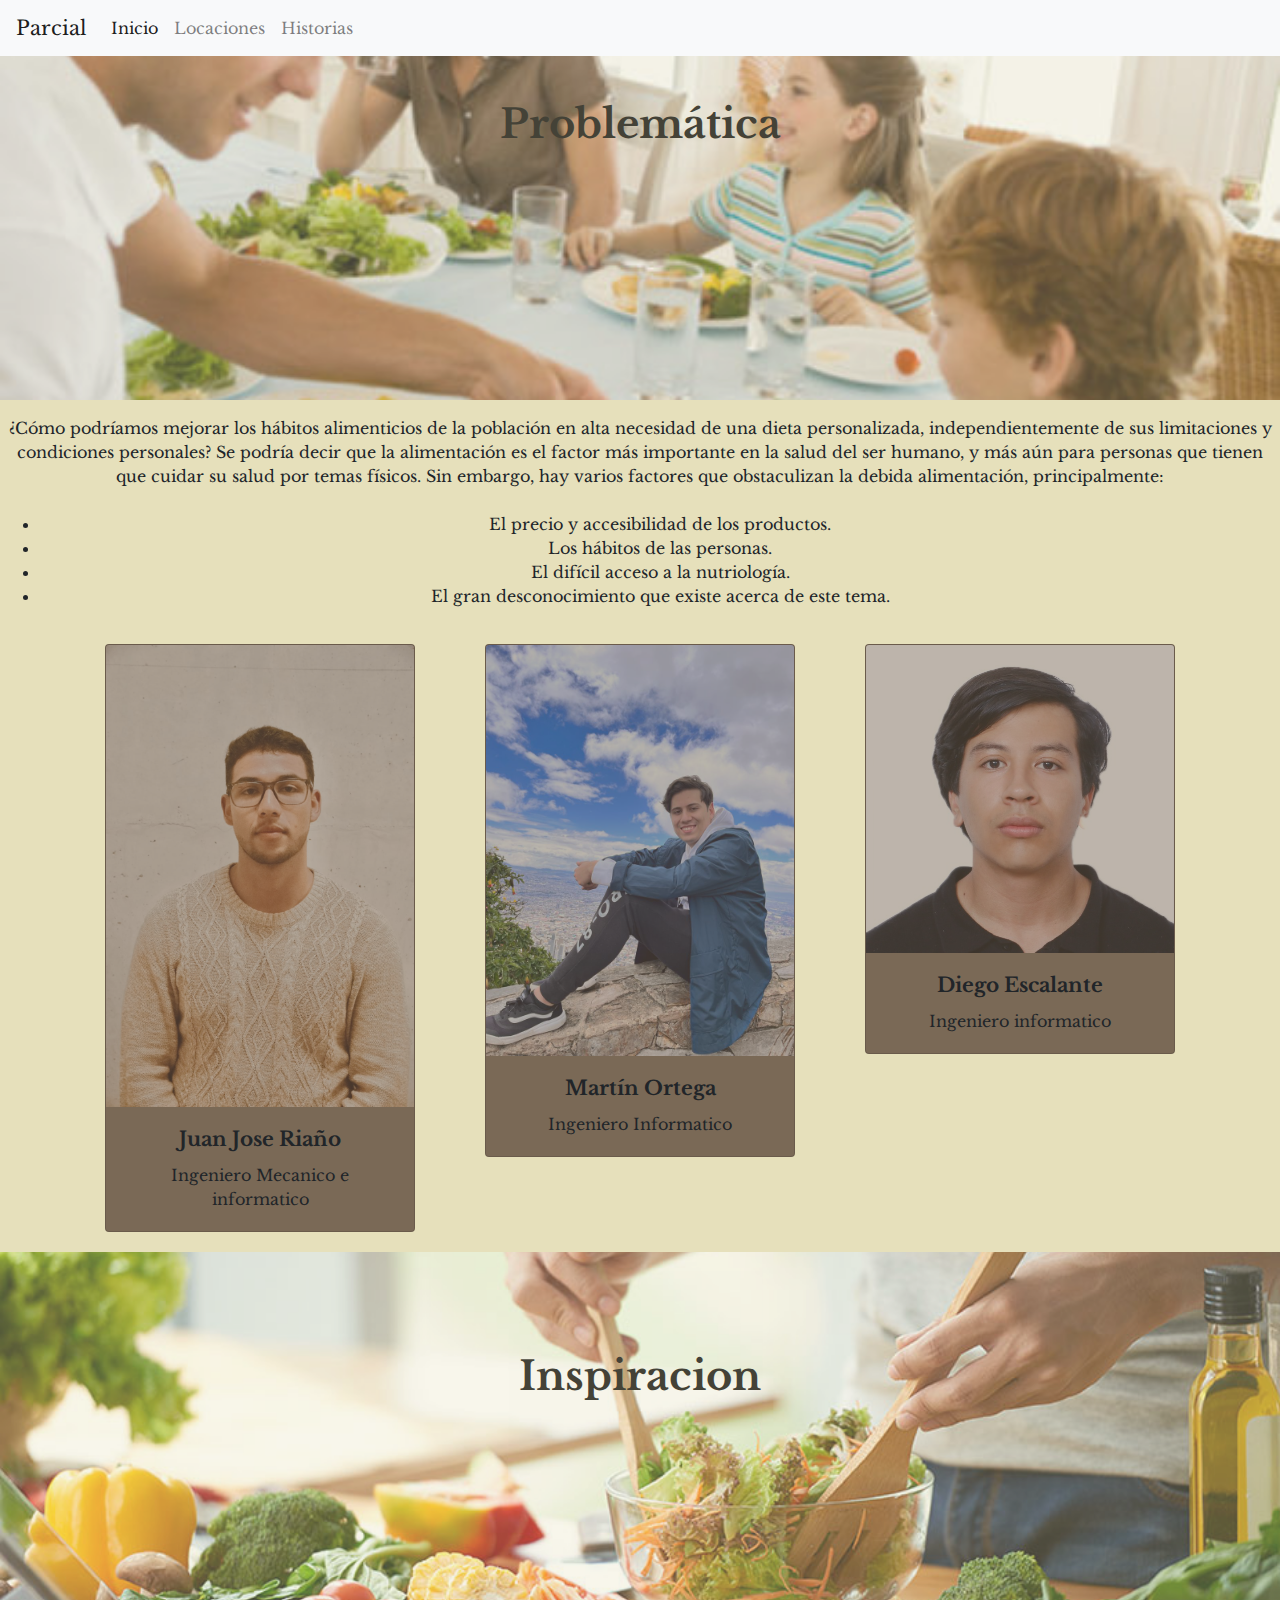
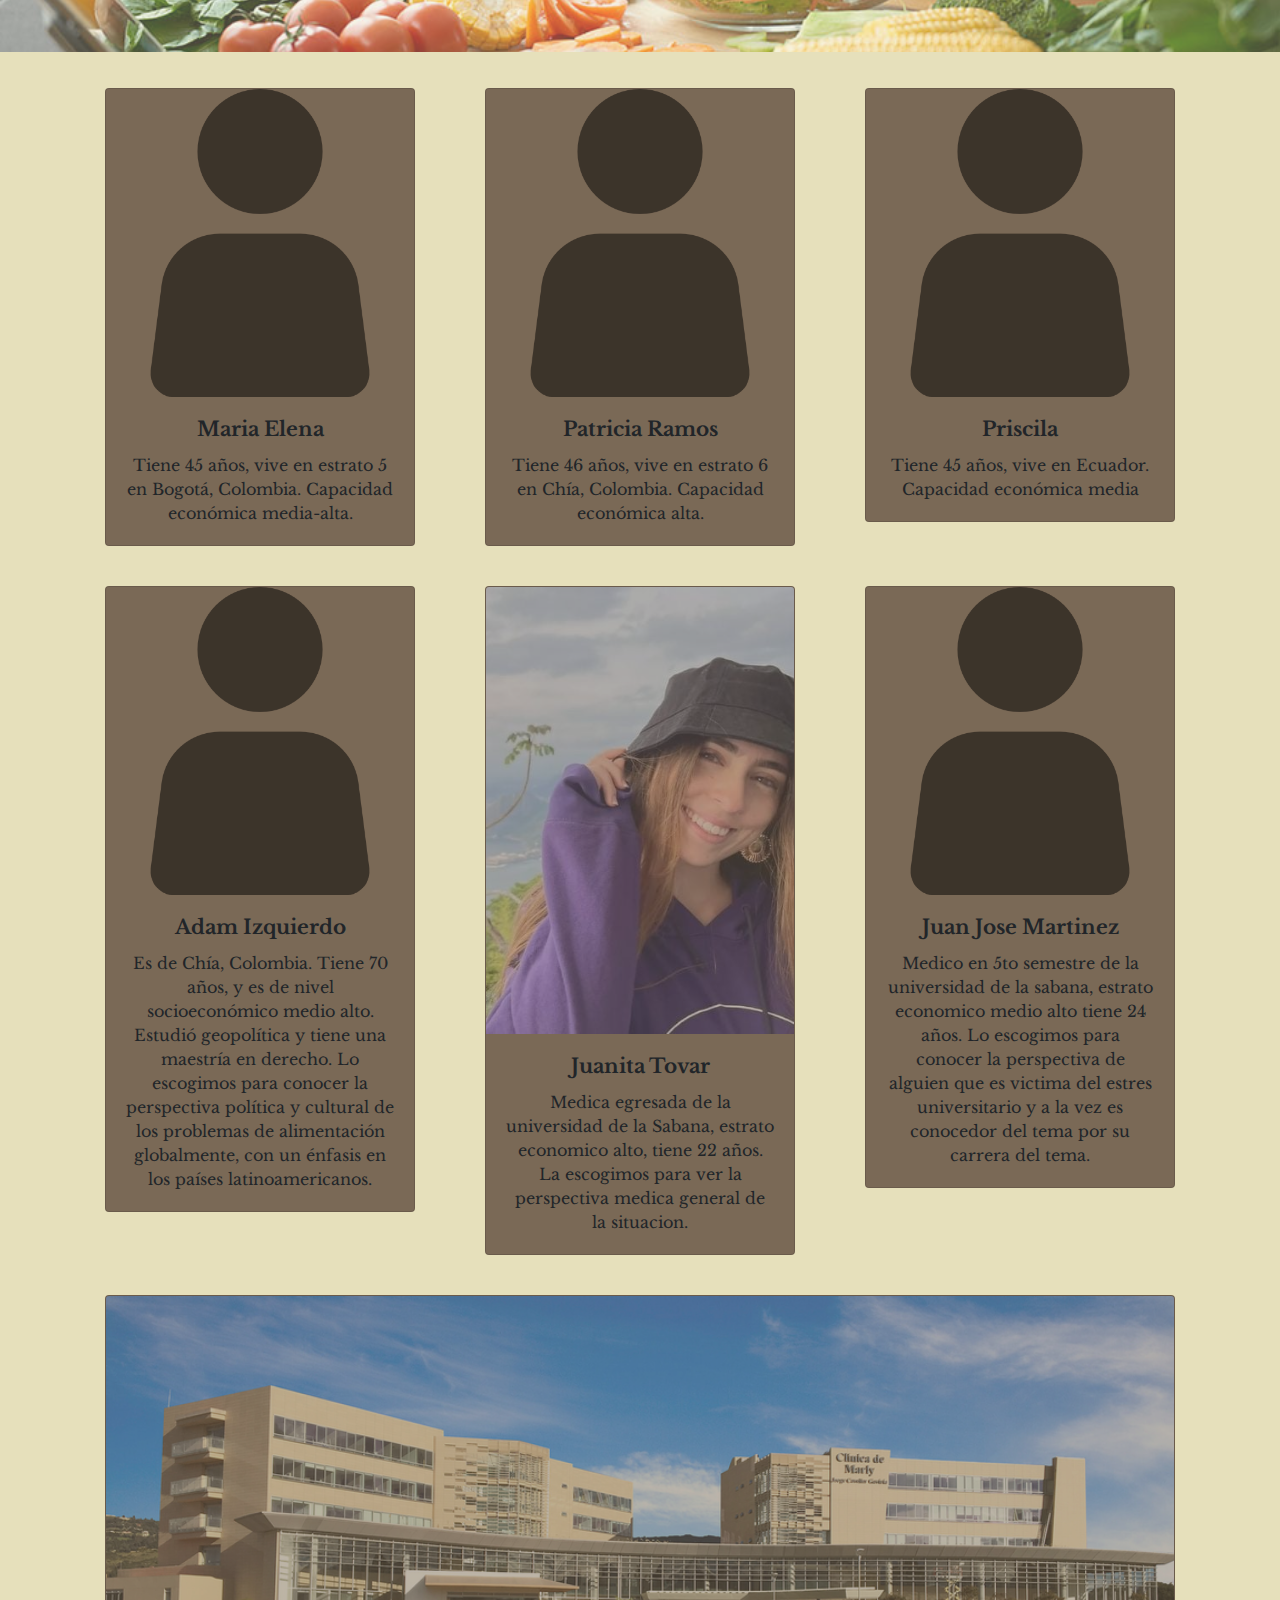
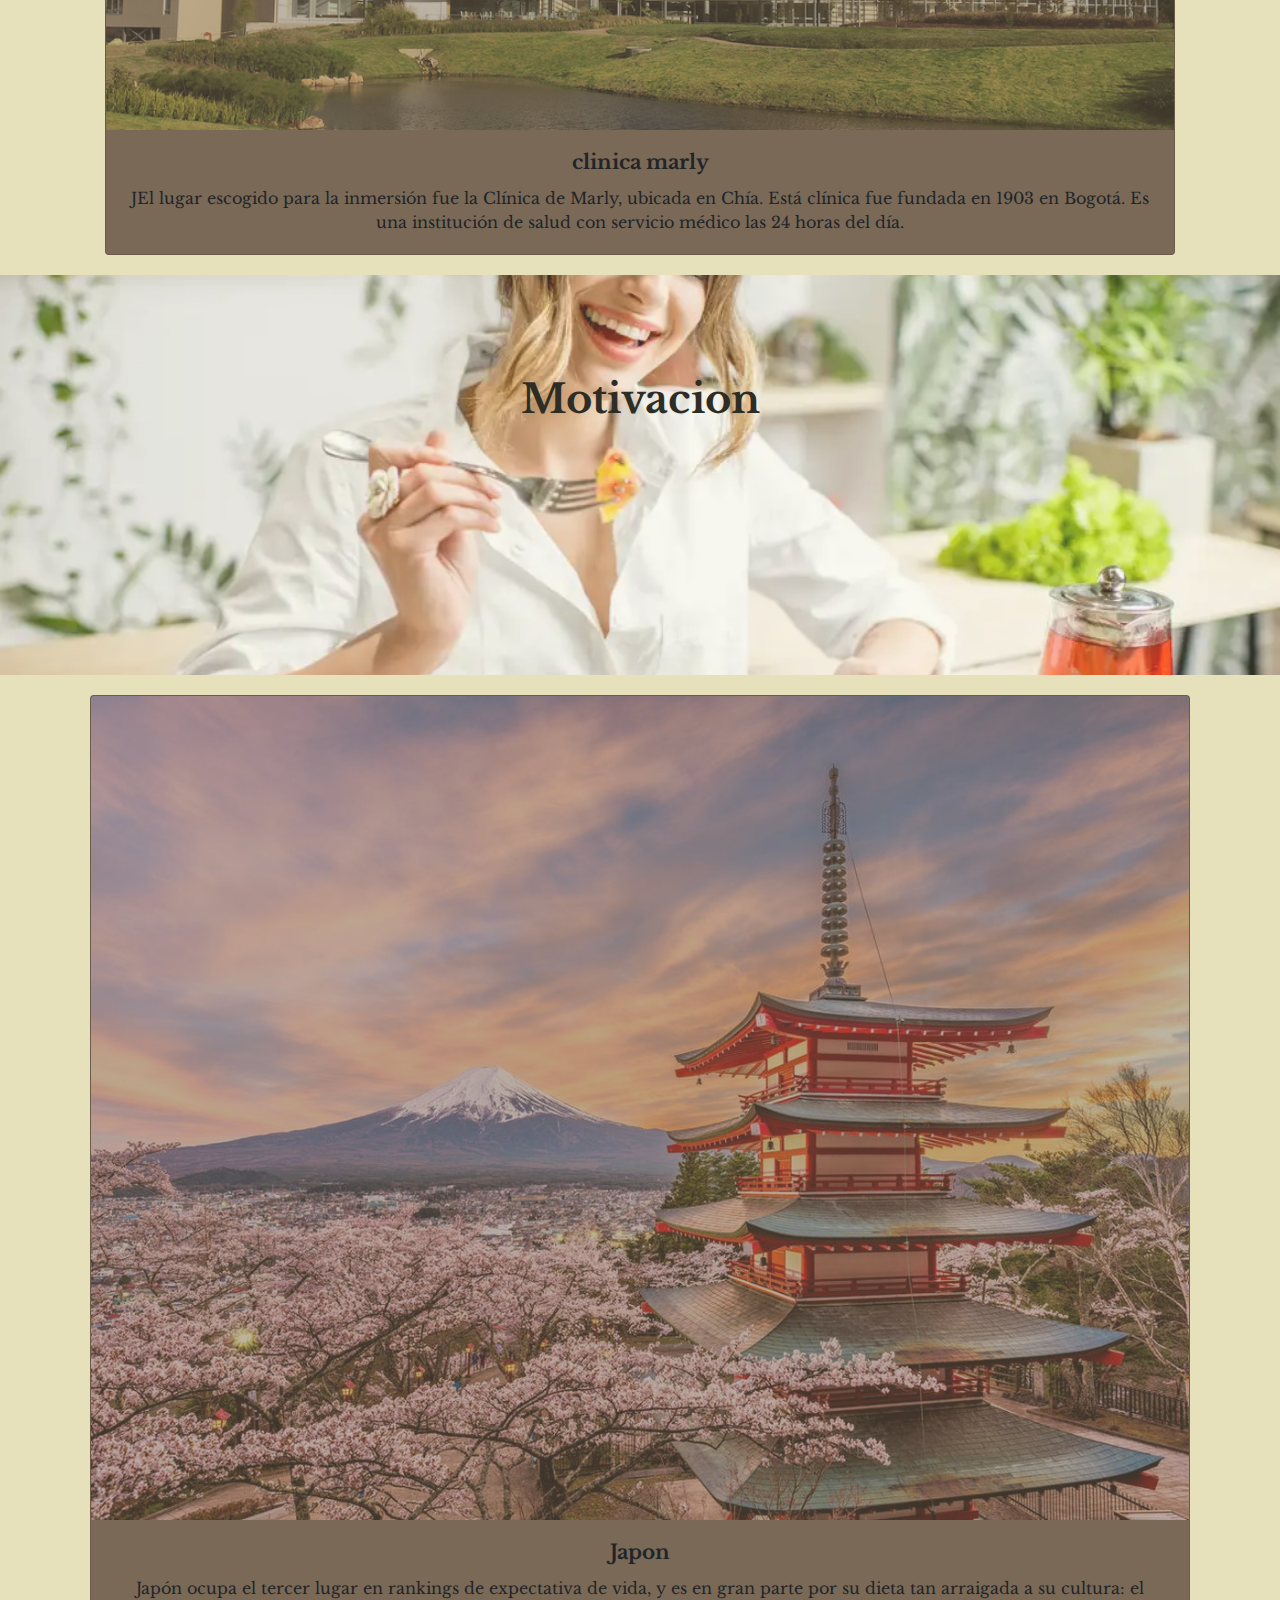
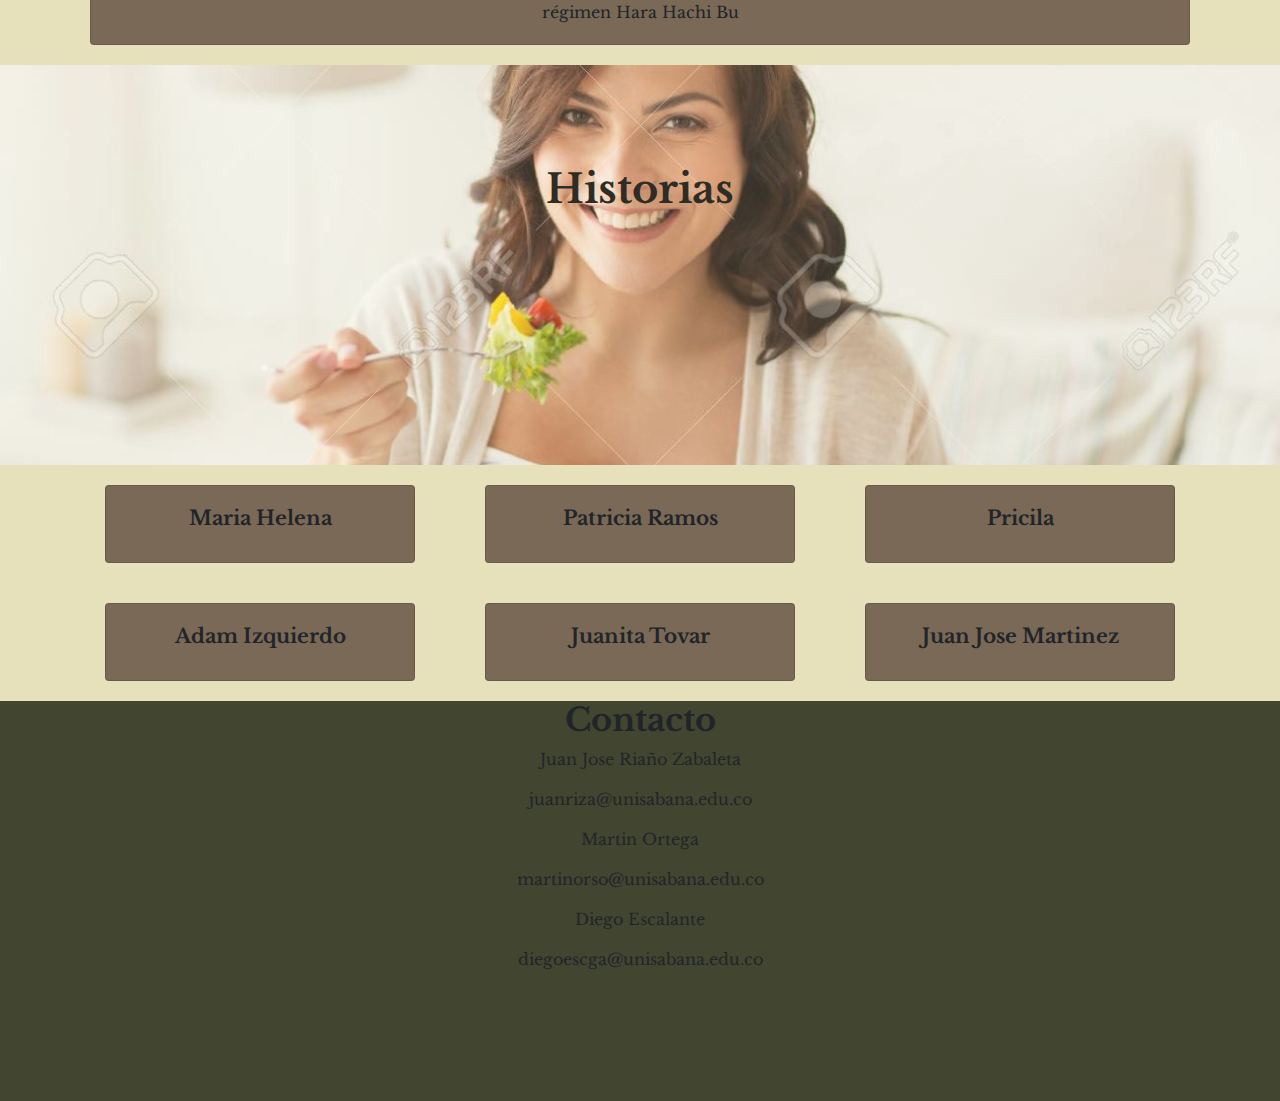
<file: Intr_Ing/index.html>
<!DOCTYPE html>
<html lang="en">
<head>
  <meta charset="UTF-8">
  <meta name="viewport" content="width=device-width, initial-scale=1.0">
  <title>INICIO</title>
  <!-- Enlace al CSS de Bootstrap -->
  <link href="https://stackpath.bootstrapcdn.com/bootstrap/4.5.2/css/bootstrap.min.css" rel="stylesheet">
    <!-- Fuente Libre Baskerville -->
    <link href="https://fonts.googleapis.com/css2?family=Libre+Baskerville&display=swap" rel="stylesheet">

    <style>
      /* Estilos adicionales */
      body {
        font-family: 'Libre Baskerville', serif; /* Fuente Libre Baskerville para todo el texto */
       
  background-color: #e6e0bb; /* Puedes reemplazar #f8f9fa con el color que desees */
      }
  
    /* Estilos adicionales */
    /* Estilo para el header que se despliega al acercar el mouse S*/
    h1 {
      font-weight: bold; /* Hacer que todos los títulos estén en negrita */
      color: #000000;
      text-align: center;
    }
    h2, h3, h4, h5, h6 {
      font-weight: bold; /* Hacer que todos los títulos estén en negrita */
      ;
      text-align: center;
    }

    .navbar {
      transition: top 0.5s; 
      background-color: #424530;
    }
    .navbar:hover {
      top: 0;
      background-color: #424530;
    }
    /* Espacio para el contenido principal */
    .main-content {
      height: 400px; /* Altura del contenido principal */ /* Reemplaza 'ruta_de_la_imagen.jpg' con la ruta de tu imagen */
      background-image: url("Web_site/Img/img1 copy.jpg");
      background-size: cover;
      background-position: center;
      text-align: center;
      padding-top: 100px;
      opacity: 0.7;
      transition: opacity 0.3s ease; /* Transición suave en la opacidad */
    }
    .mainA-content,.mainb-content {
  height: 400px; /* Altura del contenido principal */
  background-image: url("Web_site/Img/comer-bien1.jpg");
  background-size: cover;
  background-position: center;
  text-align: center;
  padding-top: 100px;
  opacity: 0.7;
  transition: opacity 0.3s ease; /* Transición suave en la opacidad */
}

.mainb-content {
  height: 400px;
  width: 100%; /* Altura del contenido principal */
  background-image: url("Web_site/Img/Metas-2020-Alimentación-Saludable.webp");
  background-size: cover;
  background-position: center;
  text-align: center;
  padding-top: 100px;
  opacity: 0.8;
  transition: opacity 0.3s ease; /* Transición suave en la opacidad */
}

.mainc-content {
  height: 400px; /* Altura del contenido principal */
  background-image: url("Web_site/Img/63699548-alimentación-saludable-la-dieta-y-el-concepto-de-la-gente-joven-comiendo-ensalada-de-verduras-en.jpg");
  background-size: cover;
  background-position: center;
  text-align: center;
  padding-top: 100px;
  opacity: 0.8;
  transition: opacity 0.3s ease; /* Transición suave en la opacidad */
}
.main-content:hover,
.mainA-content:hover,
.mainb-content:hover,
.mainc-content:hover {
  opacity: 1; /* Aumenta la opacidad al poner el cursor sobre el elemento */
}

    p{
      text-align: center;
    
    }
    /* Estilo para las tarjetas */
    .card {
  margin: 20px;
  background-color: #7a6956;
  transition: transform 0.3s ease, background-color 0.3s ease; /* Agrega una transición suave tanto para el cambio de tamaño como para el cambio de color de fondo */
}

.cursor-pointer {
  cursor: pointer;
}

.hover-pointer:hover {
  background-color: #d2b48c; /* Cambia el color de fondo al pasar el mouse sobre el elemento */
}

.hover-pointer:hover .card {
  transform: scale(1.1); /* Aumenta el tamaño del elemento en un 10% al pasar el mouse sobre él */
  transition: transform 0.3s ease; /* Agrega una transición suave al cambio de tamaño */
}

.card-img-top {
  opacity: 0.5; /* Establece una opacidad inicial para la imagen */
  transition: opacity 0.3s ease; /* Agrega una transición suave a la propiedad de opacidad */
}

.hover-pointer:hover .card-img-top {
  opacity: 1; /* Ajusta la opacidad al pasar el mouse sobre la imagen */
}



  </style>
    <script>
      document.addEventListener("DOMContentLoaded", function() {
        var card = document.getElementById("cardClick16");
        card.onclick = function() {
          window.location.href = "index17.html";
        };
      });
    </script><script>
      document.addEventListener("DOMContentLoaded", function() {
        var card = document.getElementById("cardClick17");
        card.onclick = function() {
          window.location.href = "index18.html";
        };
      });
    </script><script>
      document.addEventListener("DOMContentLoaded", function() {
        var card = document.getElementById("cardClick18");
        card.onclick = function() {
          window.location.href = "index19.html";
        };
      });
    </script><script>
      document.addEventListener("DOMContentLoaded", function() {
        var card = document.getElementById("cardClick19");
        card.onclick = function() {
          window.location.href = "index20.html";
        };
      });
    </script><script>
      document.addEventListener("DOMContentLoaded", function() {
        var card = document.getElementById("cardClick20");
        card.onclick = function() {
          window.location.href = "index21.html";
        };
      });
    </script><script>
      document.addEventListener("DOMContentLoaded", function() {
        var card = document.getElementById("cardClick21");
        card.onclick = function() {
          window.location.href = "index22.html";
        };
      });
    </script><script>
      document.addEventListener("DOMContentLoaded", function() {
        var card = document.getElementById("cardClick22");
        card.onclick = function() {
          window.location.href = "index23.html";
        };
      });
    </script><script>
      document.addEventListener("DOMContentLoaded", function() {
        var card = document.getElementById("cardClick23");
        card.onclick = function() {
          window.location.href = "index24.html";
        };
      });
    </script>
</head>
<body>

<!-- Header -->
<nav class="navbar navbar-expand-lg navbar-light bg-light fixed-top">
  <a class="navbar-brand" href="#">Parcial</a>
  <button class="navbar-toggler" type="button" data-toggle="collapse" data-target="#navbarSupportedContent" aria-controls="navbarSupportedContent" aria-expanded="false" aria-label="Toggle navigation">
    <span class="navbar-toggler-icon"></span>
  </button>

  <div class="collapse navbar-collapse" id="navbarSupportedContent">
    <ul class="navbar-nav mr-auto">
      <li class="nav-item active">
        <a class="nav-link" href="index.html">Inicio <span class="sr-only">(current)</span></a>
      </li>

      <li class="nav-item">
        <a class="nav-link" href="index17.html">Locaciones</a>
      </li>
      <li class="nav-item">
        <a class="nav-link" href="index19.html">Historias</a>
      </li>
    </ul>
  </div>
  
</nav>

<!-- Contenido principal -->
<div class="main-content">

  
  <h1>Problemática</h1>
</div>
<div class="mt-3 text-center">
<p1>¿Cómo podríamos mejorar los hábitos alimenticios de la población en alta necesidad de una dieta personalizada, independientemente</p1> <p1>de sus limitaciones y condiciones personales? </p1>
<p1>Se podría decir que la alimentación es el factor más importante en la salud del ser humano, y más aún para personas que tienen que cuidar su salud por temas físicos.</p1>
<p1>Sin embargo, hay varios factores que obstaculizan la debida alimentación, principalmente:</p1>


</div>
<div class="mt-4">
  <ul class="text-center">
    <li>El precio y accesibilidad de los productos.</li>
    <li>Los hábitos de las personas.</li>
    <li>El difícil acceso a la nutriología.</li>
    <li>El gran desconocimiento que existe acerca de este tema.</li>
  </ul>
  
</div>
<!-- Tarjetas para información adicional -->

  <!-- Tarjetas para información adicional -->
  <div class="container">
    <div class="row">
      <div class="col-md-4">
        <div class="card cursor-pointer hover-pointer">
          <img src="Web_site/Img/Imagen de WhatsApp 2024-01-31 a las 18.14.41_12626be3.jpg" class="card-img-top" alt="Imagen Autor 1">
          <div class="card-body">
            <h5 class="card-title text-center">Juan Jose Riaño</h5>
            <p class="card-text">Ingeniero Mecanico e informatico</p>
          </div>
        </div>
      </div>
      <div class="col-md-4">
        <div class="card cursor-pointer hover-pointer">
          <img src="Web_site/Img/Imagen de WhatsApp 2024-02-23 a las 03.52.06_8f57e4df.jpg" class="card-img-top" alt="Imagen Autor 2">
          <div class="card-body">
            <h5 class="card-title text-center">Martín Ortega</h5>
            <p class="card-text">Ingeniero Informatico</p>
          </div>
        </div>
      </div>
      <div class="col-md-4">
        <div class="card cursor-pointer hover-pointer">
          <img src="Web_site/Img/imagen_autor3.jpg" class="card-img-top" alt="Imagen Autor 3">
          <div class="card-body">
            <h5 class="card-title text-center">Diego Escalante</h5>
            <p class="card-text">Ingeniero informatico</p>
          </div>
        </div>
      </div>
    </div>
  </div>
  
  <div class="mainA-content">

  
    <h1>Inspiracion</h1>
  </div>
  <div class="mt-3">

  
  
  </div>
      <!-- Tarjetas para información adicional -->
      <div class="container">
        <div class="row">
          
          <div class="col-md-4">
            <div class="card cursor-pointer hover-pointer">
              <img src="Web_site/Img/download.png" class="card-img-top" alt="Imagen Autor 1">
              <div class="card-body">
                <h5 class="card-title text-center">Maria Elena</h5>
                <p class="card-text">Tiene 45 años, vive en estrato 5 en Bogotá, Colombia. Capacidad económica media-alta.</p>
              </div>
            </div>
          </div> 
          
            <div class="col-md-4">
              <div class="card cursor-pointer hover-pointer">
                <img src="Web_site/Img/download.png" class="card-img-top" alt="Imagen Autor 1">
                <div class="card-body">
                  <h5 class="card-title text-center">Patricia Ramos</h5>
                  <p class="card-text">Tiene 46 años, vive en estrato 6 en Chía, Colombia. Capacidad económica alta.</p>
                </div>
              </div>
            </div> 
          
          
          <div class="col-md-4">
            <div class="card cursor-pointer hover-pointer">
              <img src="Web_site/Img/download.png" class="card-img-top" alt="Imagen Autor 1">
              <div class="card-body">
                <h5 class="card-title text-center">Priscila</h5>
                <p class="card-text">Tiene 45 años, vive en Ecuador. Capacidad económica media</p>
              </div>
            </div>
          </div> 
        </div>
      </div>
        <!-- Tarjetas para información adicional -->
      <div class="container">
          <div class="row">
            
            <div class="col-md-4">
              <div class="card cursor-pointer hover-pointer">
                <img src="Web_site/Img/download.png" class="card-img-top" alt="Imagen Autor 1">
                <div class="card-body">
                  <h5 class="card-title text-center">Adam Izquierdo</h5>
                  <p class="card-text">Es de Chía, Colombia. Tiene 70 años, y es de nivel socioeconómico medio alto. Estudió geopolítica y tiene una maestría en derecho. Lo escogimos para conocer la perspectiva política y cultural de los problemas de alimentación globalmente, con un énfasis en los países latinoamericanos.</p>
                </div>
              </div>
            </div> 
            <div class="col-md-4">
              <div class="card cursor-pointer hover-pointer">
                <img src="Web_site/Img/Imagen de WhatsApp 2024-02-23 a las 03.18.22_4b9a527c.jpg" class="card-img-top" alt="Imagen Autor 1">
                <div class="card-body">
                  <h5 class="card-title text-center">Juanita Tovar</h5>
                  <p class="card-text">Medica egresada de la universidad de la Sabana, estrato economico alto, tiene 22 años. La escogimos para ver la perspectiva medica general de la situacion. </p>
                </div>
              </div>
            </div>
            

            <div class="col-md-4">
              <div class="card cursor-pointer hover-pointer">
                <img src="Web_site/Img/download.png" class="card-img-top" alt="Imagen Autor 1">
                <div class="card-body">
                  <h5 class="card-title text-center">Juan Jose Martinez</h5>
                  <p class="card-text">Medico en 5to semestre de la universidad de la sabana, estrato economico medio alto tiene 24 años. Lo escogimos para conocer la perspectiva de alguien que es victima del estres universitario y a la vez es conocedor del tema por su carrera del tema. </p>
                </div>
              </div>
            </div>
          </div>
        </div>
          <!-- Tarjetas para información adicional -->
          <div class="row">
            <div class="col-md-4">
      
            </div>
          <div class="container">
              <div class="card cursor-pointer hover-pointer"id="cardClick16">
                <img src="Web_site/Img/Nuestro-complejo-3-960x600.jpg" class="card-img-top" alt="Imagen Autor 1">
                <div class="card-body">
                  <h5 class="card-title text-center">clinica marly</h5>
                  <p class="card-text">JEl lugar escogido para la inmersión fue la Clínica de Marly, ubicada en Chía.  Está clínica fue fundada en 1903 en Bogotá. Es una institución de salud con servicio médico las 24 horas del día.
                  </p>
                </div>
              </div>
            </div>
          </div>
        <!-- Contenido principal -->
  <div class="mainb-content">
    <h1>Motivacion</h1>
   
  </div>


  <!-- Tarjetas para información adicional -->
  <div class="container">
    <div class="row">
      <div class="col-md-4">

      </div>
      
        <div class="card cursor-pointer hover-pointer"id="cardClick16">
          <img src="Web_site/Img/f.elconfidencial.com_original_0c0_05a_cd4_0c005acd4669a908e6ba18a46ed83dec.jpg" class="card-img-top" alt="Imagen Autor 1">
          <div class="card-body">
            <h5 class="card-title text-center">Japon</h5>
            <p class="card-text">Japón ocupa el tercer lugar en rankings de expectativa de vida, y es en gran parte por su dieta tan arraigada a su cultura: el régimen Hara Hachi Bu</p>
          </div>
        </div>
      </div>
      <div class="col-md-4">
       
      </div>
    </div>
<!-- Contenido principal -->
<div class="mainc-content">
    <h1>Historias</h1>
  </div>
  
  <!-- Tarjetas para información adicional -->
  <div class="container">
    <div class="row">
      <div class="col-md-4">
        <div class="card cursor-pointer hover-pointer" id="cardClick17">
          <div class="card-body">
            <h5 class="card-title">Maria Helena</h5>
            
          </div>
        </div>
      </div>
      <div class="col-md-4">
        <div class="card cursor-pointer hover-pointer" id="cardClick18">
          <div class="card-body">
            <h5 class="card-title">Patricia Ramos</h5>
            
          </div>
        </div>
      </div>
      <div class="col-md-4">
        <div class="card cursor-pointer hover-pointer" id="cardClick19">
          <div class="card-body">
            <h5 class="card-title">Pricila </h5>
            
          </div>
        </div>
      </div>
    </div>
  </div>
      <!-- Tarjetas para información adicional -->
  <div class="container">
    <div class="row">
      <div class="col-md-4">
        <div class="card cursor-pointer hover-pointer" id="cardClick20">
          <div class="card-body">
            <h5 class="card-title">Adam Izquierdo</h5>
            
          </div>
        </div>
      </div>
      <div class="col-md-4">
        <div class="card cursor-pointer hover-pointer" id="cardClick21">
          <div class="card-body">
            <h5 class="card-title">Juanita Tovar</h5>
            
          </div>
        </div>
      </div>
      <div class="col-md-4">
        <div class="card cursor-pointer hover-pointer" id="cardClick22">
          <div class="card-body">
            <h5 class="card-title">Juan Jose Martinez</h5>
            
          </div>
        </div>
      </div>
    </div>
  </div>
    <!-- Sección de Contacto -->

  
  <!-- Mapa -->
  <div >

    <div style="height: 400px; background-color: #424530;">
      <h2>Contacto</h2>
      <p>Juan Jose Riaño Zabaleta</p>
      <p>juanriza@unisabana.edu.co</p>
      <p>Martin Ortega</p>
    <p>martinorso@unisabana.edu.co </p>
    <p>Diego Escalante</p>
    <p>diegoescga@unisabana.edu.co</p>
  </p></div>
  </div>
  
<!-- Enlace al JavaScript de Bootstrap -->
<script src="https://code.jquery.com/jquery-3.5.1.slim.min.js"></script>
<script src="https://cdn.jsdelivr.net/npm/bootstrap@4.5.2/dist/js/bootstrap.bundle.min.js"></script>
</body>
</html>
</file>
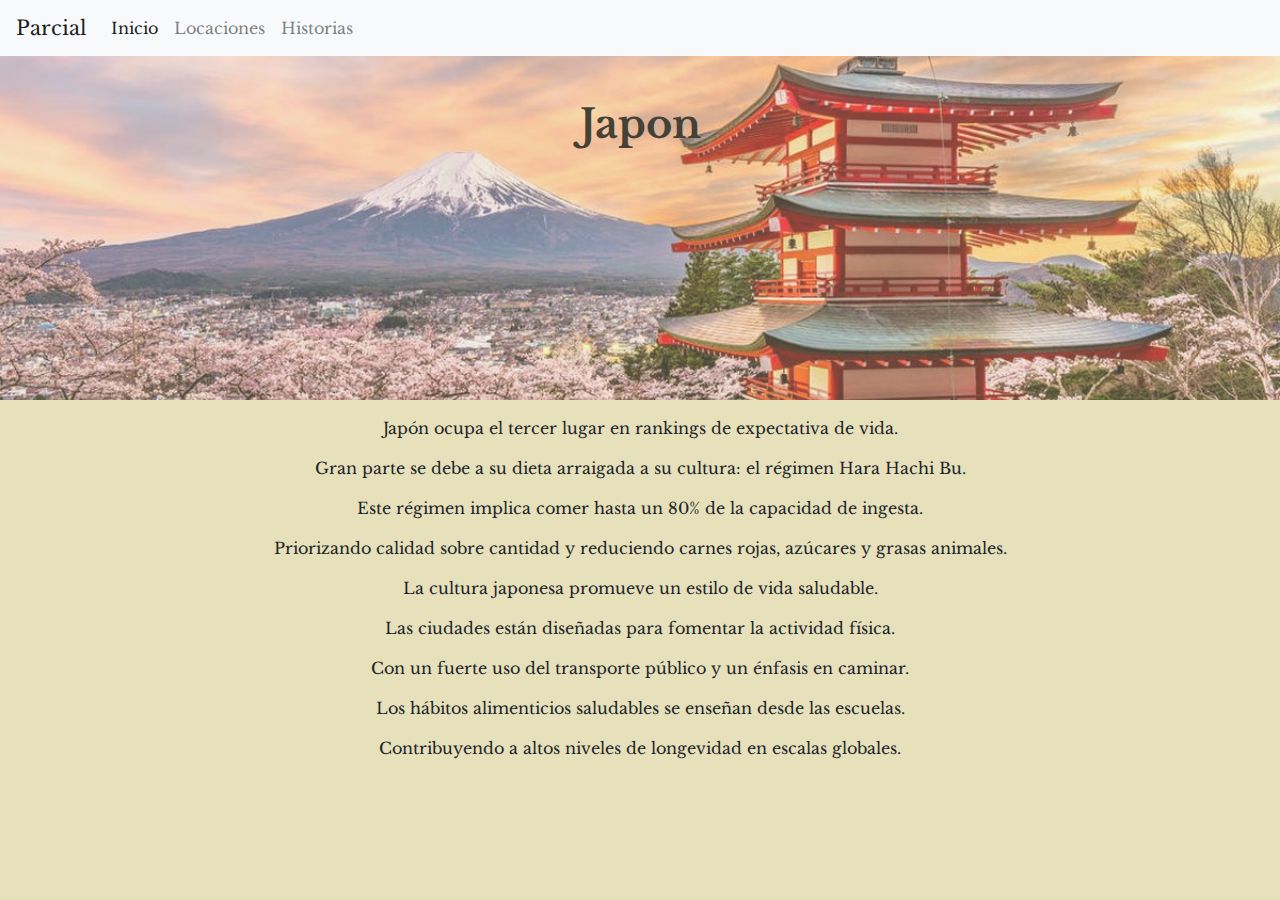
<file: Intr_Ing/index17.html>
<!DOCTYPE html>
<html lang="en">
<head>
  <meta charset="UTF-8">
  <meta name="viewport" content="width=device-width, initial-scale=1.0">
  <title>Locaciones</title>
  <!-- Enlace al CSS de Bootstrap -->
  <link href="https://stackpath.bootstrapcdn.com/bootstrap/4.5.2/css/bootstrap.min.css" rel="stylesheet">
    <!-- Fuente Libre Baskerville -->
    <link href="https://fonts.googleapis.com/css2?family=Libre+Baskerville&display=swap" rel="stylesheet">

    <style>
      /* Estilos adicionales */
      body {
        font-family: 'Libre Baskerville', serif; /* Fuente Libre Baskerville para todo el texto */
       
  background-color: #e6e0bb; /* Puedes reemplazar #f8f9fa con el color que desees */
      }
  
    /* Estilos adicionales */
    /* Estilo para el header que se despliega al acercar el mouse S*/
    h1 {
      font-weight: bold; /* Hacer que todos los títulos estén en negrita */
      color: #000000;
      text-align: center;
    }
    h2, h3, h4, h5, h6 {
      font-weight: bold; /* Hacer que todos los títulos estén en negrita */
      ;
      text-align: center;
    }

    .navbar {
      transition: top 0.5s; 
      background-color: #424530;
    }
    .navbar:hover {
      top: 0;
      background-color: #424530;
    }
    /* Espacio para el contenido principal */
    .main-content {
      height: 400px; /* Altura del contenido principal */ /* Reemplaza 'ruta_de_la_imagen.jpg' con la ruta de tu imagen */
      background-image: url("Web_site/Img/f.elconfidencial.com_original_0c0_05a_cd4_0c005acd4669a908e6ba18a46ed83dec.jpg");
      background-size: cover;
      background-position: center;
      text-align: center;
      padding-top: 100px;
      opacity: 0.7;
      transition: opacity 0.3s ease; /* Transición suave en la opacidad */
    }
    .mainA-content,.mainb-content {
  height: 400px; /* Altura del contenido principal */
  background-image: url("Web_site/Img/comer-bien1.jpg");
  background-size: cover;
  background-position: center;
  text-align: center;
  padding-top: 100px;
  opacity: 0.7;
  transition: opacity 0.3s ease; /* Transición suave en la opacidad */
}

.mainb-content {
  height: 400px;
  width: 100%; /* Altura del contenido principal */
  background-image: url("Web_site/Img/Metas-2020-Alimentación-Saludable.webp");
  background-size: cover;
  background-position: center;
  text-align: center;
  padding-top: 100px;
  opacity: 0.8;
  transition: opacity 0.3s ease; /* Transición suave en la opacidad */
}

.mainc-content {
  height: 400px; /* Altura del contenido principal */
  background-image: url("Web_site/Img/63699548-alimentación-saludable-la-dieta-y-el-concepto-de-la-gente-joven-comiendo-ensalada-de-verduras-en.jpg");
  background-size: cover;
  background-position: center;
  text-align: center;
  padding-top: 100px;
  opacity: 0.8;
  transition: opacity 0.3s ease; /* Transición suave en la opacidad */
}
.main-content:hover,
.mainA-content:hover,
.mainb-content:hover,
.mainc-content:hover {
  opacity: 1; /* Aumenta la opacidad al poner el cursor sobre el elemento */
}

    p{
      text-align: center;
    
    }
    /* Estilo para las tarjetas */
    .card {
  margin: 20px;
  background-color: #7a6956;
  transition: transform 0.3s ease, background-color 0.3s ease; /* Agrega una transición suave tanto para el cambio de tamaño como para el cambio de color de fondo */
}

.cursor-pointer {
  cursor: pointer;
}

.hover-pointer:hover {
  background-color: #d2b48c; /* Cambia el color de fondo al pasar el mouse sobre el elemento */
}

.hover-pointer:hover .card {
  transform: scale(1.1); /* Aumenta el tamaño del elemento en un 10% al pasar el mouse sobre él */
  transition: transform 0.3s ease; /* Agrega una transición suave al cambio de tamaño */
}

.card-img-top {
  opacity: 0.5; /* Establece una opacidad inicial para la imagen */
  transition: opacity 0.3s ease; /* Agrega una transición suave a la propiedad de opacidad */
}

.hover-pointer:hover .card-img-top {
  opacity: 1; /* Ajusta la opacidad al pasar el mouse sobre la imagen */
}



  </style>
    <script>
      document.addEventListener("DOMContentLoaded", function() {
        var card = document.getElementById("cardClick16");
        card.onclick = function() {
          window.location.href = "index17.html";
        };
      });
    </script><script>
      document.addEventListener("DOMContentLoaded", function() {
        var card = document.getElementById("cardClick17");
        card.onclick = function() {
          window.location.href = "index18.html";
        };
      });
    </script><script>
      document.addEventListener("DOMContentLoaded", function() {
        var card = document.getElementById("cardClick18");
        card.onclick = function() {
          window.location.href = "index19.html";
        };
      });
    </script><script>
      document.addEventListener("DOMContentLoaded", function() {
        var card = document.getElementById("cardClick19");
        card.onclick = function() {
          window.location.href = "index20.html";
        };
      });
    </script><script>
      document.addEventListener("DOMContentLoaded", function() {
        var card = document.getElementById("cardClick20");
        card.onclick = function() {
          window.location.href = "index21.html";
        };
      });
    </script><script>
      document.addEventListener("DOMContentLoaded", function() {
        var card = document.getElementById("cardClick21");
        card.onclick = function() {
          window.location.href = "index22.html";
        };
      });
    </script><script>
      document.addEventListener("DOMContentLoaded", function() {
        var card = document.getElementById("cardClick22");
        card.onclick = function() {
          window.location.href = "index23.html";
        };
      });
    </script><script>
      document.addEventListener("DOMContentLoaded", function() {
        var card = document.getElementById("cardClick23");
        card.onclick = function() {
          window.location.href = "index24.html";
        };
      });
    </script>
</head>
<body>

  <!-- Header -->
  <nav class="navbar navbar-expand-lg navbar-light bg-light fixed-top">
    <a class="navbar-brand" href="#">Parcial</a>
    <button class="navbar-toggler" type="button" data-toggle="collapse" data-target="#navbarSupportedContent" aria-controls="navbarSupportedContent" aria-expanded="false" aria-label="Toggle navigation">
      <span class="navbar-toggler-icon"></span>
    </button>
  
    <div class="collapse navbar-collapse" id="navbarSupportedContent">
      <ul class="navbar-nav mr-auto">
        <li class="nav-item active">
          <a class="nav-link" href="index.html">Inicio <span class="sr-only">(current)</span></a>
        </li>

        <li class="nav-item">
          <a class="nav-link" href="index17.html">Locaciones</a>
        </li>
        <li class="nav-item">
          <a class="nav-link" href="index19.html">Historias</a>
        </li>
      </ul>
    </div>
    
  </nav>
  <div class="main-content">

  
    <h1>Japon</h1>
  </div>
  <div class="mt-3 text-center container">
    <p>Japón ocupa el tercer lugar en rankings de expectativa de vida.</p>
    <p>Gran parte se debe a su dieta arraigada a su cultura: el régimen Hara Hachi Bu.</p>
    <p>Este régimen implica comer hasta un 80% de la capacidad de ingesta.</p>
    <p>Priorizando calidad sobre cantidad y reduciendo carnes rojas, azúcares y grasas animales.</p>
    <p>La cultura japonesa promueve un estilo de vida saludable.</p>
    <p>Las ciudades están diseñadas para fomentar la actividad física.</p>
    <p>Con un fuerte uso del transporte público y un énfasis en caminar.</p>
    <p>Los hábitos alimenticios saludables se enseñan desde las escuelas.</p>
    <p>Contribuyendo a altos niveles de longevidad en escalas globales.</p>
    
  
  </div>
</file>
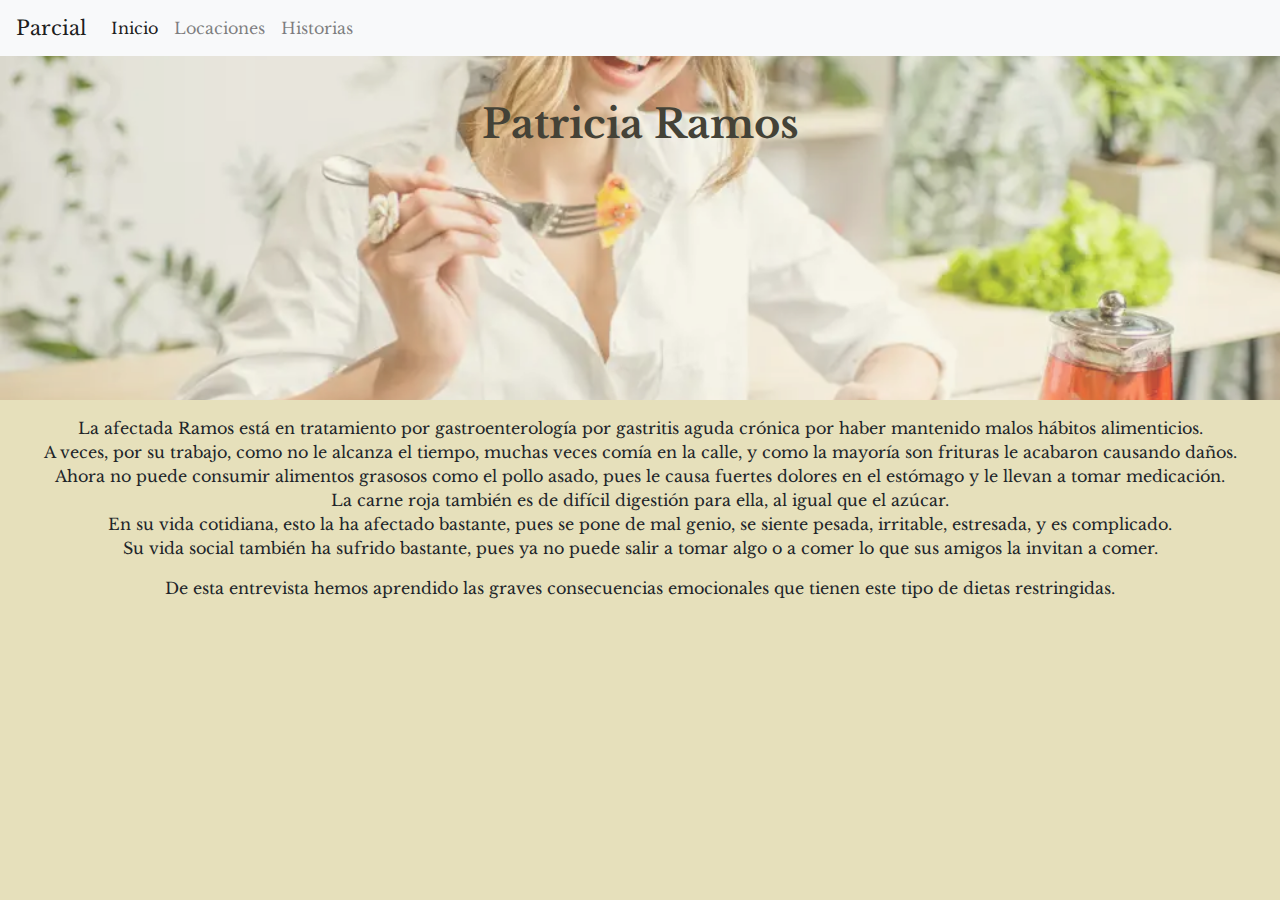
<file: Intr_Ing/index19.html>
<!DOCTYPE html>
<html lang="en">
<head>
  <meta charset="UTF-8">
  <meta name="viewport" content="width=device-width, initial-scale=1.0">
  <title>AFECTADOS</title>
  <!-- Enlace al CSS de Bootstrap -->
  <link href="https://stackpath.bootstrapcdn.com/bootstrap/4.5.2/css/bootstrap.min.css" rel="stylesheet">
    <!-- Fuente Libre Baskerville -->
    <link href="https://fonts.googleapis.com/css2?family=Libre+Baskerville&display=swap" rel="stylesheet">

    <style>
      /* Estilos adicionales */
      body {
        font-family: 'Libre Baskerville', serif; /* Fuente Libre Baskerville para todo el texto */
       
  background-color: #e6e0bb; /* Puedes reemplazar #f8f9fa con el color que desees */
      }
  
    /* Estilos adicionales */
    /* Estilo para el header que se despliega al acercar el mouse S*/
    h1 {
      font-weight: bold; /* Hacer que todos los títulos estén en negrita */
      color: #000000;
      text-align: center;
    }
    h2, h3, h4, h5, h6 {
      font-weight: bold; /* Hacer que todos los títulos estén en negrita */
      ;
      text-align: center;
    }

    .navbar {
      transition: top 0.5s; 
      background-color: #424530;
    }
    .navbar:hover {
      top: 0;
      background-color: #424530;
    }
    /* Espacio para el contenido principal */
    .main-content {
      height: 400px; /* Altura del contenido principal */ /* Reemplaza 'ruta_de_la_imagen.jpg' con la ruta de tu imagen */
      background-image: url("Web_site/Img/Metas-2020-Alimentación-Saludable.webp");
      background-size: cover;
      background-position: center;
      text-align: center;
      padding-top: 100px;
      opacity: 0.7;
      transition: opacity 0.3s ease; /* Transición suave en la opacidad */
    }
    .mainA-content,.mainb-content {
  height: 400px; /* Altura del contenido principal */
  background-image: url("Web_site/Img/comer-bien1.jpg");
  background-size: cover;
  background-position: center;
  text-align: center;
  padding-top: 100px;
  opacity: 0.7;
  transition: opacity 0.3s ease; /* Transición suave en la opacidad */
}

.mainb-content {
  height: 400px;
  width: 100%; /* Altura del contenido principal */
  background-image: url("Web_site/Img/Metas-2020-Alimentación-Saludable.webp");
  background-size: cover;
  background-position: center;
  text-align: center;
  padding-top: 100px;
  opacity: 0.8;
  transition: opacity 0.3s ease; /* Transición suave en la opacidad */
}

.mainc-content {
  height: 400px; /* Altura del contenido principal */
  background-image: url("Web_site/Img/63699548-alimentación-saludable-la-dieta-y-el-concepto-de-la-gente-joven-comiendo-ensalada-de-verduras-en.jpg");
  background-size: cover;
  background-position: center;
  text-align: center;
  padding-top: 100px;
  opacity: 0.8;
  transition: opacity 0.3s ease; /* Transición suave en la opacidad */
}
.main-content:hover,
.mainA-content:hover,
.mainb-content:hover,
.mainc-content:hover {
  opacity: 1; /* Aumenta la opacidad al poner el cursor sobre el elemento */
}

    p{
      text-align: center;
    
    }
    /* Estilo para las tarjetas */
    .card {
  margin: 20px;
  background-color: #7a6956;
  transition: transform 0.3s ease, background-color 0.3s ease; /* Agrega una transición suave tanto para el cambio de tamaño como para el cambio de color de fondo */
}

.cursor-pointer {
  cursor: pointer;
}

.hover-pointer:hover {
  background-color: #d2b48c; /* Cambia el color de fondo al pasar el mouse sobre el elemento */
}

.hover-pointer:hover .card {
  transform: scale(1.1); /* Aumenta el tamaño del elemento en un 10% al pasar el mouse sobre él */
  transition: transform 0.3s ease; /* Agrega una transición suave al cambio de tamaño */
}

.card-img-top {
  opacity: 0.5; /* Establece una opacidad inicial para la imagen */
  transition: opacity 0.3s ease; /* Agrega una transición suave a la propiedad de opacidad */
}

.hover-pointer:hover .card-img-top {
  opacity: 1; /* Ajusta la opacidad al pasar el mouse sobre la imagen */
}



  </style>
    <script>
      document.addEventListener("DOMContentLoaded", function() {
        var card = document.getElementById("cardClick16");
        card.onclick = function() {
          window.location.href = "index17.html";
        };
      });
    </script><script>
      document.addEventListener("DOMContentLoaded", function() {
        var card = document.getElementById("cardClick17");
        card.onclick = function() {
          window.location.href = "index18.html";
        };
      });
    </script><script>
      document.addEventListener("DOMContentLoaded", function() {
        var card = document.getElementById("cardClick18");
        card.onclick = function() {
          window.location.href = "index19.html";
        };
      });
    </script><script>
      document.addEventListener("DOMContentLoaded", function() {
        var card = document.getElementById("cardClick19");
        card.onclick = function() {
          window.location.href = "index20.html";
        };
      });
    </script><script>
      document.addEventListener("DOMContentLoaded", function() {
        var card = document.getElementById("cardClick20");
        card.onclick = function() {
          window.location.href = "index21.html";
        };
      });
    </script><script>
      document.addEventListener("DOMContentLoaded", function() {
        var card = document.getElementById("cardClick21");
        card.onclick = function() {
          window.location.href = "index22.html";
        };
      });
    </script><script>
      document.addEventListener("DOMContentLoaded", function() {
        var card = document.getElementById("cardClick22");
        card.onclick = function() {
          window.location.href = "index23.html";
        };
      });
    </script><script>
      document.addEventListener("DOMContentLoaded", function() {
        var card = document.getElementById("cardClick23");
        card.onclick = function() {
          window.location.href = "index24.html";
        };
      });
    </script>
</head>
<body>

  <!-- Header -->
  <nav class="navbar navbar-expand-lg navbar-light bg-light fixed-top">
    <a class="navbar-brand" href="#">Parcial</a>
    <button class="navbar-toggler" type="button" data-toggle="collapse" data-target="#navbarSupportedContent" aria-controls="navbarSupportedContent" aria-expanded="false" aria-label="Toggle navigation">
      <span class="navbar-toggler-icon"></span>
    </button>
  
    <div class="collapse navbar-collapse" id="navbarSupportedContent">
      <ul class="navbar-nav mr-auto">
        <li class="nav-item active">
          <a class="nav-link" href="index.html">Inicio <span class="sr-only">(current)</span></a>
        </li>

        <li class="nav-item">
          <a class="nav-link" href="index17.html">Locaciones</a>
        </li>
        <li class="nav-item">
          <a class="nav-link" href="index19.html">Historias</a>
        </li>
      </ul>
    </div>
    
  </nav>
  <div class="main-content">

  
    <h1>Patricia Ramos</h1>
  </div>
  <div class="mt-3 text-center">
    <p>La afectada Ramos está en tratamiento por gastroenterología por gastritis aguda crónica por haber mantenido malos hábitos alimenticios.<br>
      A veces, por su trabajo, como no le alcanza el tiempo, muchas veces comía en la calle, y como la mayoría son frituras le acabaron causando daños.<br>
      Ahora no puede consumir alimentos grasosos como el pollo asado, pues le causa fuertes dolores en el estómago y le llevan a tomar medicación.<br>
      La carne roja también es de difícil digestión para ella, al igual que el azúcar.<br>
      En su vida cotidiana, esto la ha afectado bastante, pues se pone de mal genio, se siente pesada, irritable, estresada, y es complicado.<br>
      Su vida social también ha sufrido bastante, pues ya no puede salir a tomar algo o a comer lo que sus amigos la invitan a comer.</p>
      <p>De esta entrevista hemos aprendido las graves consecuencias emocionales que tienen este tipo de dietas restringidas.</p>
      
  
  </div>
</file>
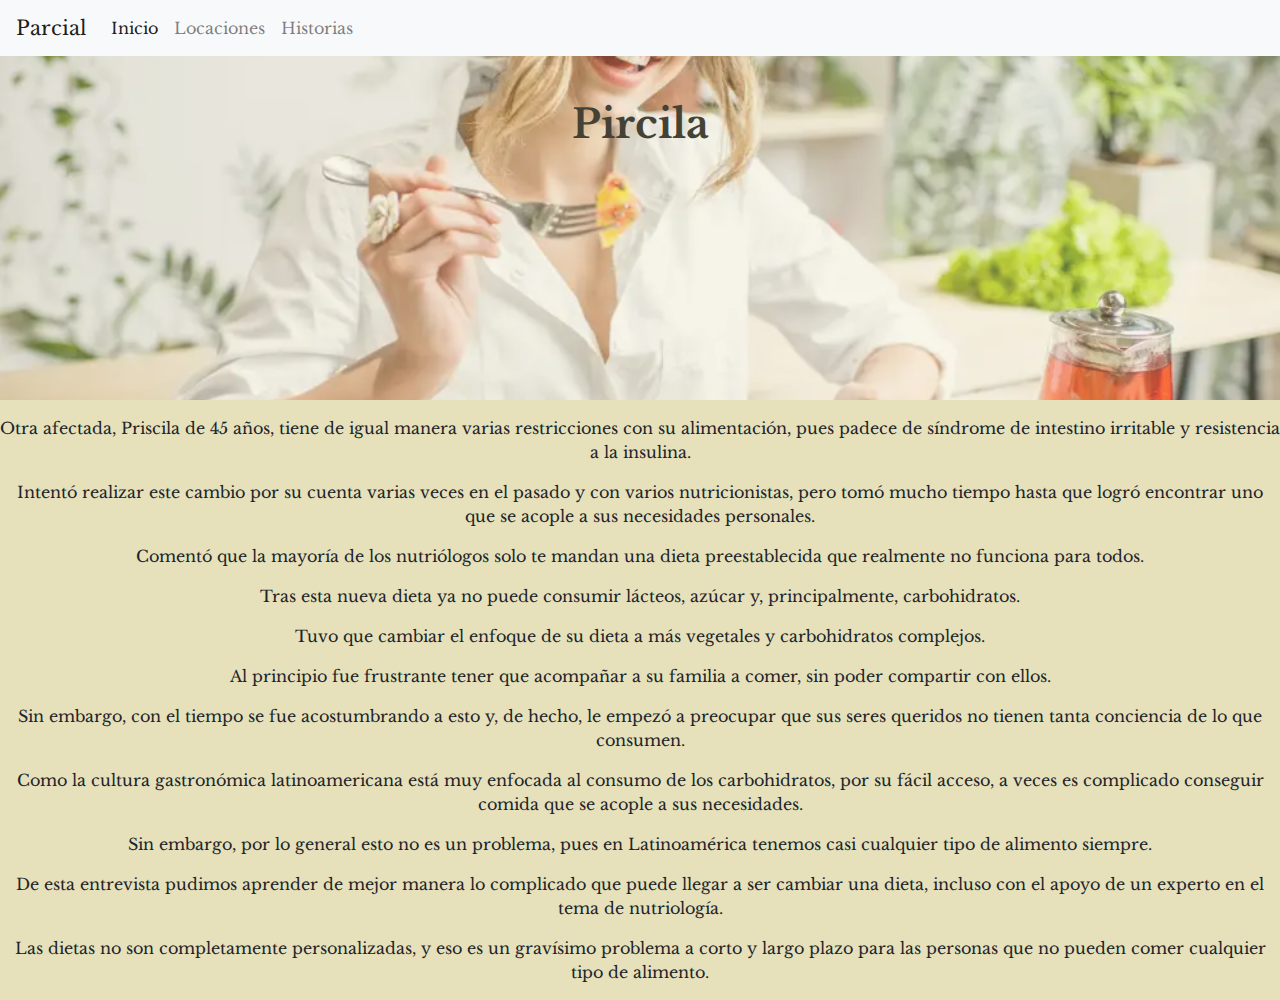
<file: Intr_Ing/index20.html>
<!DOCTYPE html>
<html lang="en">
<head>
  <meta charset="UTF-8">
  <meta name="viewport" content="width=device-width, initial-scale=1.0">
  <title>AFECTADOS</title>
  <!-- Enlace al CSS de Bootstrap -->
  <link href="https://stackpath.bootstrapcdn.com/bootstrap/4.5.2/css/bootstrap.min.css" rel="stylesheet">
    <!-- Fuente Libre Baskerville -->
    <link href="https://fonts.googleapis.com/css2?family=Libre+Baskerville&display=swap" rel="stylesheet">

    <style>
      /* Estilos adicionales */
      body {
        font-family: 'Libre Baskerville', serif; /* Fuente Libre Baskerville para todo el texto */
       
  background-color: #e6e0bb; /* Puedes reemplazar #f8f9fa con el color que desees */
      }
  
    /* Estilos adicionales */
    /* Estilo para el header que se despliega al acercar el mouse S*/
    h1 {
      font-weight: bold; /* Hacer que todos los títulos estén en negrita */
      color: #000000;
      text-align: center;
    }
    h2, h3, h4, h5, h6 {
      font-weight: bold; /* Hacer que todos los títulos estén en negrita */
      ;
      text-align: center;
    }

    .navbar {
      transition: top 0.5s; 
      background-color: #424530;
    }
    .navbar:hover {
      top: 0;
      background-color: #424530;
    }
    /* Espacio para el contenido principal */
    .main-content {
      height: 400px; /* Altura del contenido principal */ /* Reemplaza 'ruta_de_la_imagen.jpg' con la ruta de tu imagen */
      background-image: url("Web_site/Img/Metas-2020-Alimentación-Saludable.webp");
      background-size: cover;
      background-position: center;
      text-align: center;
      padding-top: 100px;
      opacity: 0.7;
      transition: opacity 0.3s ease; /* Transición suave en la opacidad */
    }
    .mainA-content,.mainb-content {
  height: 400px; /* Altura del contenido principal */
  background-image: url("Web_site/Img/comer-bien1.jpg");
  background-size: cover;
  background-position: center;
  text-align: center;
  padding-top: 100px;
  opacity: 0.7;
  transition: opacity 0.3s ease; /* Transición suave en la opacidad */
}

.mainb-content {
  height: 400px;
  width: 100%; /* Altura del contenido principal */
  background-image: url("Web_site/Img/Metas-2020-Alimentación-Saludable.webp");
  background-size: cover;
  background-position: center;
  text-align: center;
  padding-top: 100px;
  opacity: 0.8;
  transition: opacity 0.3s ease; /* Transición suave en la opacidad */
}

.mainc-content {
  height: 400px; /* Altura del contenido principal */
  background-image: url("Web_site/Img/63699548-alimentación-saludable-la-dieta-y-el-concepto-de-la-gente-joven-comiendo-ensalada-de-verduras-en.jpg");
  background-size: cover;
  background-position: center;
  text-align: center;
  padding-top: 100px;
  opacity: 0.8;
  transition: opacity 0.3s ease; /* Transición suave en la opacidad */
}
.main-content:hover,
.mainA-content:hover,
.mainb-content:hover,
.mainc-content:hover {
  opacity: 1; /* Aumenta la opacidad al poner el cursor sobre el elemento */
}

    p{
      text-align: center;
    
    }
    /* Estilo para las tarjetas */
    .card {
  margin: 20px;
  background-color: #7a6956;
  transition: transform 0.3s ease, background-color 0.3s ease; /* Agrega una transición suave tanto para el cambio de tamaño como para el cambio de color de fondo */
}

.cursor-pointer {
  cursor: pointer;
}

.hover-pointer:hover {
  background-color: #d2b48c; /* Cambia el color de fondo al pasar el mouse sobre el elemento */
}

.hover-pointer:hover .card {
  transform: scale(1.1); /* Aumenta el tamaño del elemento en un 10% al pasar el mouse sobre él */
  transition: transform 0.3s ease; /* Agrega una transición suave al cambio de tamaño */
}

.card-img-top {
  opacity: 0.5; /* Establece una opacidad inicial para la imagen */
  transition: opacity 0.3s ease; /* Agrega una transición suave a la propiedad de opacidad */
}

.hover-pointer:hover .card-img-top {
  opacity: 1; /* Ajusta la opacidad al pasar el mouse sobre la imagen */
}



  </style>
    <script>
      document.addEventListener("DOMContentLoaded", function() {
        var card = document.getElementById("cardClick16");
        card.onclick = function() {
          window.location.href = "index17.html";
        };
      });
    </script><script>
      document.addEventListener("DOMContentLoaded", function() {
        var card = document.getElementById("cardClick17");
        card.onclick = function() {
          window.location.href = "index18.html";
        };
      });
    </script><script>
      document.addEventListener("DOMContentLoaded", function() {
        var card = document.getElementById("cardClick18");
        card.onclick = function() {
          window.location.href = "index19.html";
        };
      });
    </script><script>
      document.addEventListener("DOMContentLoaded", function() {
        var card = document.getElementById("cardClick19");
        card.onclick = function() {
          window.location.href = "index20.html";
        };
      });
    </script><script>
      document.addEventListener("DOMContentLoaded", function() {
        var card = document.getElementById("cardClick20");
        card.onclick = function() {
          window.location.href = "index21.html";
        };
      });
    </script><script>
      document.addEventListener("DOMContentLoaded", function() {
        var card = document.getElementById("cardClick21");
        card.onclick = function() {
          window.location.href = "index22.html";
        };
      });
    </script><script>
      document.addEventListener("DOMContentLoaded", function() {
        var card = document.getElementById("cardClick22");
        card.onclick = function() {
          window.location.href = "index23.html";
        };
      });
    </script><script>
      document.addEventListener("DOMContentLoaded", function() {
        var card = document.getElementById("cardClick23");
        card.onclick = function() {
          window.location.href = "index24.html";
        };
      });
    </script>
</head><body>

  <!-- Header -->
  <nav class="navbar navbar-expand-lg navbar-light bg-light fixed-top">
    <a class="navbar-brand" href="#">Parcial</a>
    <button class="navbar-toggler" type="button" data-toggle="collapse" data-target="#navbarSupportedContent" aria-controls="navbarSupportedContent" aria-expanded="false" aria-label="Toggle navigation">
      <span class="navbar-toggler-icon"></span>
    </button>
  
    <div class="collapse navbar-collapse" id="navbarSupportedContent">
      <ul class="navbar-nav mr-auto">
        <li class="nav-item active">
          <a class="nav-link" href="index.html">Inicio <span class="sr-only">(current)</span></a>
        </li>

        <li class="nav-item">
          <a class="nav-link" href="index17.html">Locaciones</a>
        </li>
        <li class="nav-item">
          <a class="nav-link" href="index19.html">Historias</a>
        </li>
      </ul>
    </div>
    
  </nav>
  <div class="main-content">

  
    <h1>Pircila</h1>
  </div>
  <div class="mt-3 text-center">
    <p>Otra afectada, Priscila de 45 años, tiene de igual manera varias restricciones con su alimentación, pues padece de síndrome de intestino irritable y resistencia a la insulina.</p>
    <p>Intentó realizar este cambio por su cuenta varias veces en el pasado y con varios nutricionistas, pero tomó mucho tiempo hasta que logró encontrar uno que se acople a sus necesidades personales.</p>
    <p>Comentó que la mayoría de los nutriólogos solo te mandan una dieta preestablecida que realmente no funciona para todos.</p>
    <p>Tras esta nueva dieta ya no puede consumir lácteos, azúcar y, principalmente, carbohidratos.</p>
    <p>Tuvo que cambiar el enfoque de su dieta a más vegetales y carbohidratos complejos.</p>
    <p>Al principio fue frustrante tener que acompañar a su familia a comer, sin poder compartir con ellos.</p>
    <p>Sin embargo, con el tiempo se fue acostumbrando a esto y, de hecho, le empezó a preocupar que sus seres queridos no tienen tanta conciencia de lo que consumen.</p>
    <p>Como la cultura gastronómica latinoamericana está muy enfocada al consumo de los carbohidratos, por su fácil acceso, a veces es complicado conseguir comida que se acople a sus necesidades.</p>
    <p>Sin embargo, por lo general esto no es un problema, pues en Latinoamérica tenemos casi cualquier tipo de alimento siempre.</p>
    <p>De esta entrevista pudimos aprender de mejor manera lo complicado que puede llegar a ser cambiar una dieta, incluso con el apoyo de un experto en el tema de nutriología.</p>
    <p>Las dietas no son completamente personalizadas, y eso es un gravísimo problema a corto y largo plazo para las personas que no pueden comer cualquier tipo de alimento.</p>
    
  
  </div>
</file>
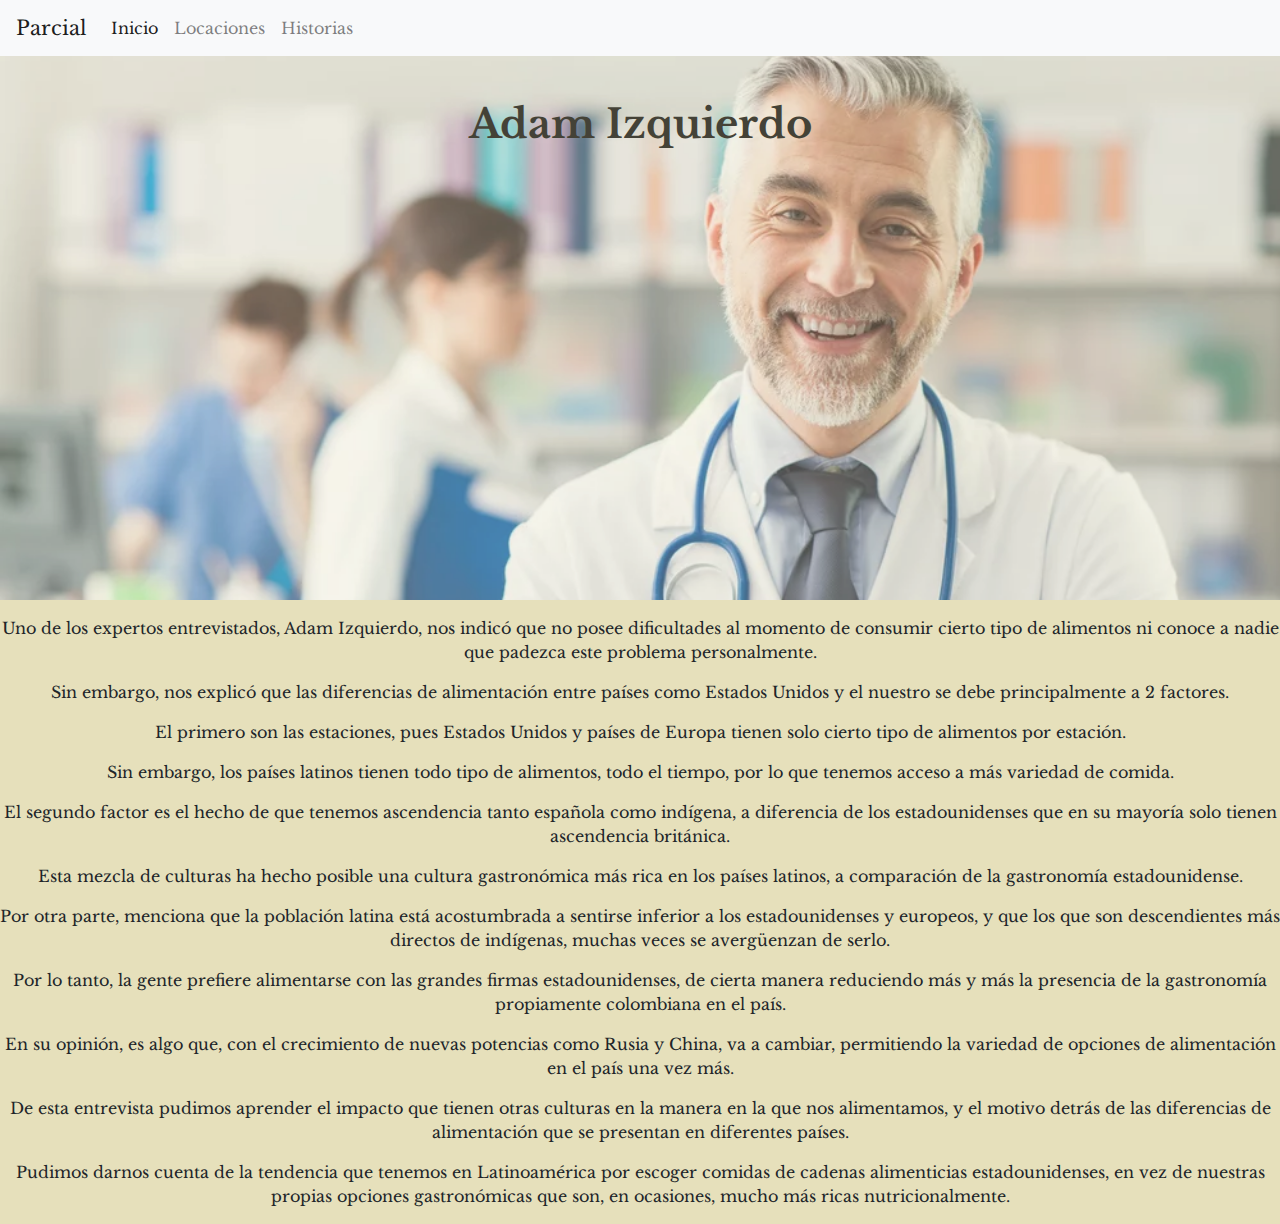
<file: Intr_Ing/index21.html>
<!DOCTYPE html>
<html lang="en">
<head>
  <meta charset="UTF-8">
  <meta name="viewport" content="width=device-width, initial-scale=1.0">
  <title>Expertos</title>
  <!-- Enlace al CSS de Bootstrap -->
  <link href="https://stackpath.bootstrapcdn.com/bootstrap/4.5.2/css/bootstrap.min.css" rel="stylesheet">
    <!-- Fuente Libre Baskerville -->
    <link href="https://fonts.googleapis.com/css2?family=Libre+Baskerville&display=swap" rel="stylesheet">

    <style>
      /* Estilos adicionales */
      body {
        font-family: 'Libre Baskerville', serif; /* Fuente Libre Baskerville para todo el texto */
       
  background-color: #e6e0bb; /* Puedes reemplazar #f8f9fa con el color que desees */
      }
  
    /* Estilos adicionales */
    /* Estilo para el header que se despliega al acercar el mouse S*/
    h1 {
      font-weight: bold; /* Hacer que todos los títulos estén en negrita */
      color: #000000;
      text-align: center;
    }
    h2, h3, h4, h5, h6 {
      font-weight: bold; /* Hacer que todos los títulos estén en negrita */
      ;
      text-align: center;
    }

    .navbar {
      transition: top 0.5s; 
      background-color: #424530;
    }
    .navbar:hover {
      top: 0;
      background-color: #424530;
    }
    /* Espacio para el contenido principal */
    .main-content {
      height: 600px; /* Altura del contenido principal */ /* Reemplaza 'ruta_de_la_imagen.jpg' con la ruta de tu imagen */
      background-image: url("Web_site/Img/shutterstock_519507367_DrT.webp");
      background-size: cover;
      background-position: top;
      text-align: center;
      padding-top: 100px;
      opacity: 0.7;
      transition: opacity 0.3s ease; /* Transición suave en la opacidad */
    }
    .mainA-content,.mainb-content {
  height: 400px; /* Altura del contenido principal */
  background-image: url("Web_site/Img/comer-bien1.jpg");
  background-size: cover;
  background-position: center;
  text-align: center;
  padding-top: 100px;
  opacity: 0.7;
  transition: opacity 0.3s ease; /* Transición suave en la opacidad */
}

.mainb-content {
  height: 400px;
  width: 100%; /* Altura del contenido principal */
  background-image: url("Web_site/Img/Metas-2020-Alimentación-Saludable.webp");
  background-size: cover;
  background-position: center;
  text-align: center;
  padding-top: 100px;
  opacity: 0.8;
  transition: opacity 0.3s ease; /* Transición suave en la opacidad */
}

.mainc-content {
  height: 400px; /* Altura del contenido principal */
  background-image: url("Web_site/Img/63699548-alimentación-saludable-la-dieta-y-el-concepto-de-la-gente-joven-comiendo-ensalada-de-verduras-en.jpg");
  background-size: cover;
  background-position: center;
  text-align: center;
  padding-top: 100px;
  opacity: 0.8;
  transition: opacity 0.3s ease; /* Transición suave en la opacidad */
}
.main-content:hover,
.mainA-content:hover,
.mainb-content:hover,
.mainc-content:hover {
  opacity: 1; /* Aumenta la opacidad al poner el cursor sobre el elemento */
}

    p{
      text-align: center;
    
    }
    /* Estilo para las tarjetas */
    .card {
  margin: 20px;
  background-color: #7a6956;
  transition: transform 0.3s ease, background-color 0.3s ease; /* Agrega una transición suave tanto para el cambio de tamaño como para el cambio de color de fondo */
}

.cursor-pointer {
  cursor: pointer;
}

.hover-pointer:hover {
  background-color: #d2b48c; /* Cambia el color de fondo al pasar el mouse sobre el elemento */
}

.hover-pointer:hover .card {
  transform: scale(1.1); /* Aumenta el tamaño del elemento en un 10% al pasar el mouse sobre él */
  transition: transform 0.3s ease; /* Agrega una transición suave al cambio de tamaño */
}

.card-img-top {
  opacity: 0.5; /* Establece una opacidad inicial para la imagen */
  transition: opacity 0.3s ease; /* Agrega una transición suave a la propiedad de opacidad */
}

.hover-pointer:hover .card-img-top {
  opacity: 1; /* Ajusta la opacidad al pasar el mouse sobre la imagen */
}



  </style>
    <script>
      document.addEventListener("DOMContentLoaded", function() {
        var card = document.getElementById("cardClick16");
        card.onclick = function() {
          window.location.href = "index17.html";
        };
      });
    </script><script>
      document.addEventListener("DOMContentLoaded", function() {
        var card = document.getElementById("cardClick17");
        card.onclick = function() {
          window.location.href = "index18.html";
        };
      });
    </script><script>
      document.addEventListener("DOMContentLoaded", function() {
        var card = document.getElementById("cardClick18");
        card.onclick = function() {
          window.location.href = "index19.html";
        };
      });
    </script><script>
      document.addEventListener("DOMContentLoaded", function() {
        var card = document.getElementById("cardClick19");
        card.onclick = function() {
          window.location.href = "index20.html";
        };
      });
    </script><script>
      document.addEventListener("DOMContentLoaded", function() {
        var card = document.getElementById("cardClick20");
        card.onclick = function() {
          window.location.href = "index21.html";
        };
      });
    </script><script>
      document.addEventListener("DOMContentLoaded", function() {
        var card = document.getElementById("cardClick21");
        card.onclick = function() {
          window.location.href = "index22.html";
        };
      });
    </script><script>
      document.addEventListener("DOMContentLoaded", function() {
        var card = document.getElementById("cardClick22");
        card.onclick = function() {
          window.location.href = "index23.html";
        };
      });
    </script><script>
      document.addEventListener("DOMContentLoaded", function() {
        var card = document.getElementById("cardClick23");
        card.onclick = function() {
          window.location.href = "index24.html";
        };
      });
    </script>
</head><body>

  <!-- Header -->
  <nav class="navbar navbar-expand-lg navbar-light bg-light fixed-top">
    <a class="navbar-brand" href="#">Parcial</a>
    <button class="navbar-toggler" type="button" data-toggle="collapse" data-target="#navbarSupportedContent" aria-controls="navbarSupportedContent" aria-expanded="false" aria-label="Toggle navigation">
      <span class="navbar-toggler-icon"></span>
    </button>
  
    <div class="collapse navbar-collapse" id="navbarSupportedContent">
      <ul class="navbar-nav mr-auto">
        <li class="nav-item active">
          <a class="nav-link" href="index.html">Inicio <span class="sr-only">(current)</span></a>
        </li>

        <li class="nav-item">
          <a class="nav-link" href="index17.html">Locaciones</a>
        </li>
        <li class="nav-item">
          <a class="nav-link" href="index19.html">Historias</a>
        </li>
      </ul>
    </div>
    
  </nav>
  <div class="main-content">

  
    <h1>Adam Izquierdo</h1>
  </div>
  <div class="mt-3 text-center">
    <p>Uno de los expertos entrevistados, Adam Izquierdo, nos indicó que no posee dificultades al momento de  consumir cierto tipo de alimentos ni conoce a nadie que padezca este problema personalmente.</p>
    <p>Sin embargo, nos explicó que las diferencias de alimentación entre países como Estados Unidos y el nuestro se debe principalmente a 2 factores.</p>
    <p>El primero son las estaciones, pues Estados Unidos y países de Europa tienen solo cierto tipo de alimentos por estación.</p>
    <p>Sin embargo, los países latinos tienen todo tipo de alimentos, todo el tiempo, por lo que tenemos acceso a más variedad de comida.</p>
    <p>El segundo factor es el hecho de que tenemos ascendencia tanto española como indígena, a diferencia de los estadounidenses que en su mayoría solo tienen ascendencia británica.</p>
    <p>Esta mezcla de culturas ha hecho posible una cultura gastronómica más rica en los países latinos, a comparación de la gastronomía estadounidense.</p>
    <p>Por otra parte, menciona que la población latina está acostumbrada a sentirse inferior a los estadounidenses y europeos, y que los que son descendientes más directos de indígenas, muchas veces se avergüenzan de serlo.</p>
    <p>Por lo tanto, la gente prefiere alimentarse con las grandes firmas estadounidenses, de cierta manera reduciendo más y más la presencia de la gastronomía propiamente colombiana en el país.</p>
    <p>En su opinión, es algo que, con el crecimiento de nuevas potencias como Rusia y China, va a cambiar, permitiendo la variedad de opciones de alimentación en el país una vez más.</p>
    <p>De esta entrevista pudimos aprender el impacto que tienen otras culturas en la manera en la que nos alimentamos, y el motivo detrás de las diferencias de alimentación que se presentan en diferentes países.</p>
    <p>Pudimos darnos cuenta de la tendencia que tenemos en Latinoamérica por escoger comidas de cadenas alimenticias estadounidenses, en vez de nuestras propias opciones gastronómicas que son, en ocasiones, mucho más ricas nutricionalmente.</p>
    
  </div>
</file>
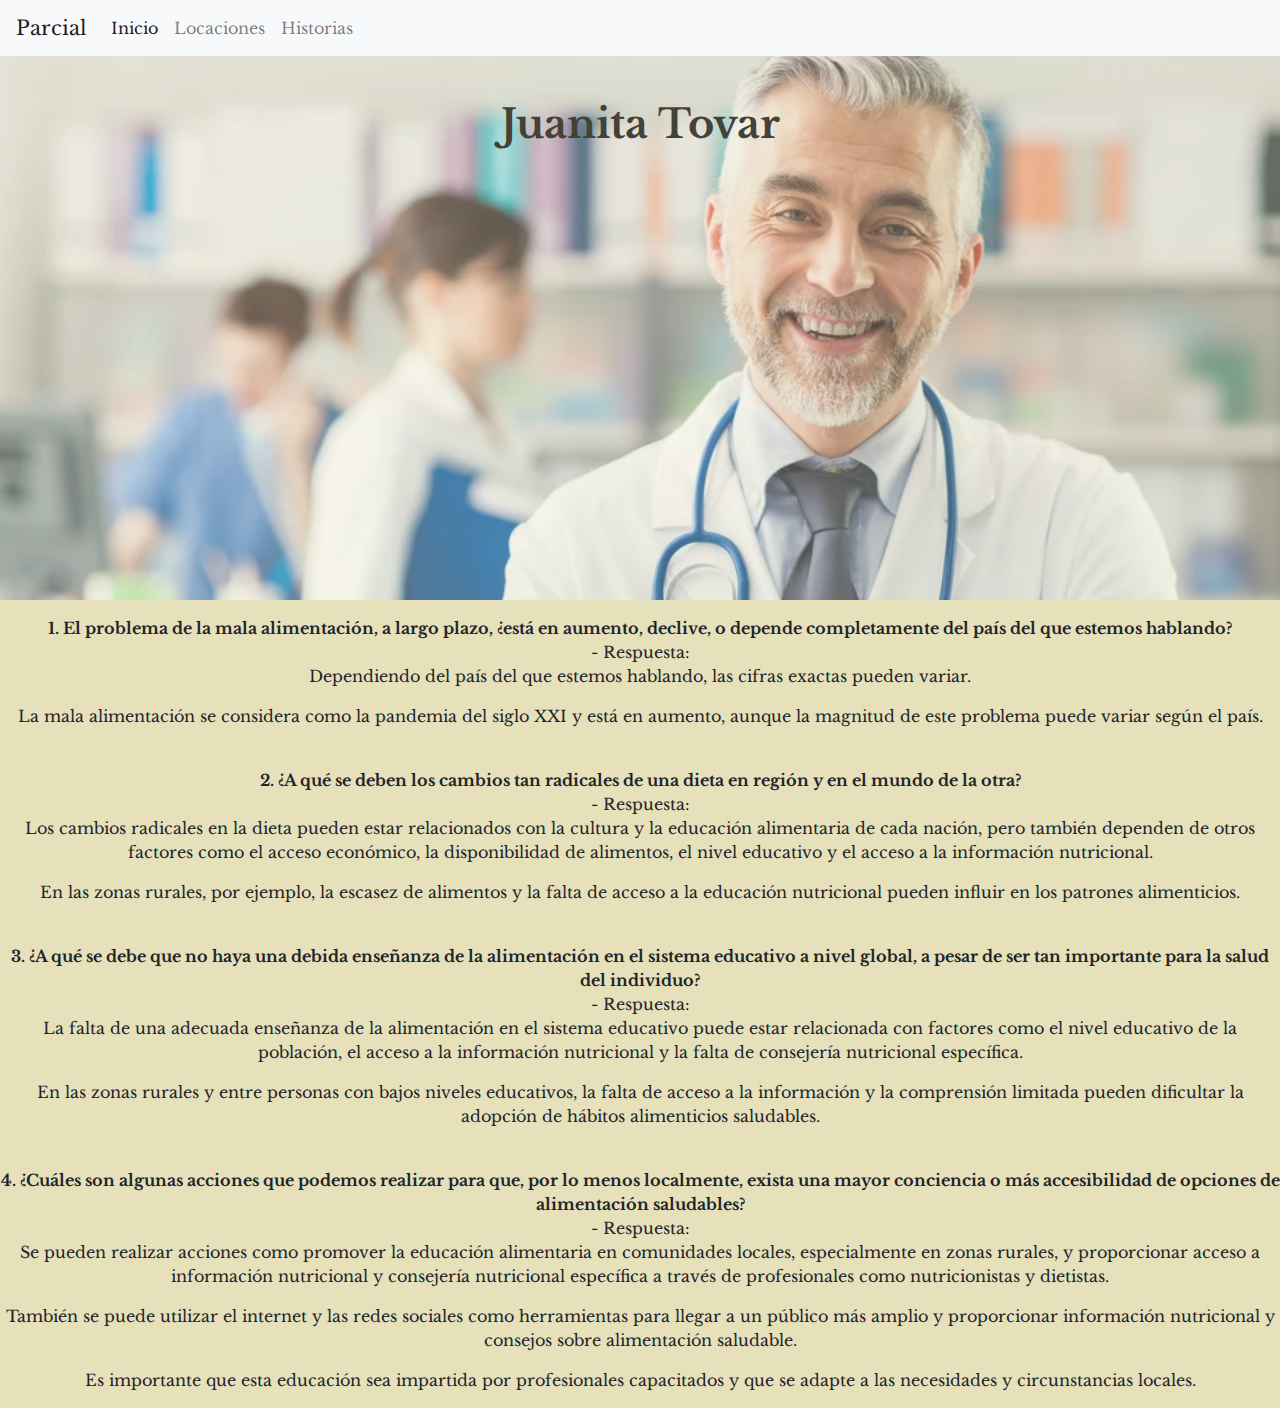
<file: Intr_Ing/index22.html>
<!DOCTYPE html>
<html lang="en">
<head>
  <meta charset="UTF-8">
  <meta name="viewport" content="width=device-width, initial-scale=1.0">
  <title>Expertos</title>
  <!-- Enlace al CSS de Bootstrap -->
  <link href="https://stackpath.bootstrapcdn.com/bootstrap/4.5.2/css/bootstrap.min.css" rel="stylesheet">
    <!-- Fuente Libre Baskerville -->
    <link href="https://fonts.googleapis.com/css2?family=Libre+Baskerville&display=swap" rel="stylesheet">

    <style>
      /* Estilos adicionales */
      body {
        font-family: 'Libre Baskerville', serif; /* Fuente Libre Baskerville para todo el texto */
       
  background-color: #e6e0bb; /* Puedes reemplazar #f8f9fa con el color que desees */
      }
  
    /* Estilos adicionales */
    /* Estilo para el header que se despliega al acercar el mouse S*/
    h1 {
      font-weight: bold; /* Hacer que todos los títulos estén en negrita */
      color: #000000;
      text-align: center;
    }
    h2, h3, h4, h5, h6 {
      font-weight: bold; /* Hacer que todos los títulos estén en negrita */
      ;
      text-align: center;
    }

    .navbar {
      transition: top 0.5s; 
      background-color: #424530;
    }
    .navbar:hover {
      top: 0;
      background-color: #424530;
    }
    /* Espacio para el contenido principal */
    .main-content {
      height: 600px; /* Altura del contenido principal */ /* Reemplaza 'ruta_de_la_imagen.jpg' con la ruta de tu imagen */
      background-image: url("Web_site/Img/shutterstock_519507367_DrT.webp");
      background-size: cover;
      background-position: top;
      text-align: center;
      padding-top: 100px;
      opacity: 0.7;
      transition: opacity 0.3s ease; /* Transición suave en la opacidad */
    }
    .mainA-content,.mainb-content {
  height: 400px; /* Altura del contenido principal */
  background-image: url("Web_site/Img/comer-bien1.jpg");
  background-size: cover;
  background-position: center;
  text-align: center;
  padding-top: 100px;
  opacity: 0.7;
  transition: opacity 0.3s ease; /* Transición suave en la opacidad */
}

.mainb-content {
  height: 400px;
  width: 100%; /* Altura del contenido principal */
  background-image: url("Web_site/Img/Metas-2020-Alimentación-Saludable.webp");
  background-size: cover;
  background-position: center;
  text-align: center;
  padding-top: 100px;
  opacity: 0.8;
  transition: opacity 0.3s ease; /* Transición suave en la opacidad */
}

.mainc-content {
  height: 400px; /* Altura del contenido principal */
  background-image: url("Web_site/Img/63699548-alimentación-saludable-la-dieta-y-el-concepto-de-la-gente-joven-comiendo-ensalada-de-verduras-en.jpg");
  background-size: cover;
  background-position: center;
  text-align: center;
  padding-top: 100px;
  opacity: 0.8;
  transition: opacity 0.3s ease; /* Transición suave en la opacidad */
}
.main-content:hover,
.mainA-content:hover,
.mainb-content:hover,
.mainc-content:hover {
  opacity: 1; /* Aumenta la opacidad al poner el cursor sobre el elemento */
}

    p{
      text-align: center;
    
    }
    /* Estilo para las tarjetas */
    .card {
  margin: 20px;
  background-color: #7a6956;
  transition: transform 0.3s ease, background-color 0.3s ease; /* Agrega una transición suave tanto para el cambio de tamaño como para el cambio de color de fondo */
}

.cursor-pointer {
  cursor: pointer;
}

.hover-pointer:hover {
  background-color: #d2b48c; /* Cambia el color de fondo al pasar el mouse sobre el elemento */
}

.hover-pointer:hover .card {
  transform: scale(1.1); /* Aumenta el tamaño del elemento en un 10% al pasar el mouse sobre él */
  transition: transform 0.3s ease; /* Agrega una transición suave al cambio de tamaño */
}

.card-img-top {
  opacity: 0.5; /* Establece una opacidad inicial para la imagen */
  transition: opacity 0.3s ease; /* Agrega una transición suave a la propiedad de opacidad */
}

.hover-pointer:hover .card-img-top {
  opacity: 1; /* Ajusta la opacidad al pasar el mouse sobre la imagen */
}



  </style>
    <script>
      document.addEventListener("DOMContentLoaded", function() {
        var card = document.getElementById("cardClick16");
        card.onclick = function() {
          window.location.href = "index17.html";
        };
      });
    </script><script>
      document.addEventListener("DOMContentLoaded", function() {
        var card = document.getElementById("cardClick17");
        card.onclick = function() {
          window.location.href = "index18.html";
        };
      });
    </script><script>
      document.addEventListener("DOMContentLoaded", function() {
        var card = document.getElementById("cardClick18");
        card.onclick = function() {
          window.location.href = "index19.html";
        };
      });
    </script><script>
      document.addEventListener("DOMContentLoaded", function() {
        var card = document.getElementById("cardClick19");
        card.onclick = function() {
          window.location.href = "index20.html";
        };
      });
    </script><script>
      document.addEventListener("DOMContentLoaded", function() {
        var card = document.getElementById("cardClick20");
        card.onclick = function() {
          window.location.href = "index21.html";
        };
      });
    </script><script>
      document.addEventListener("DOMContentLoaded", function() {
        var card = document.getElementById("cardClick21");
        card.onclick = function() {
          window.location.href = "index22.html";
        };
      });
    </script><script>
      document.addEventListener("DOMContentLoaded", function() {
        var card = document.getElementById("cardClick22");
        card.onclick = function() {
          window.location.href = "index23.html";
        };
      });
    </script><script>
      document.addEventListener("DOMContentLoaded", function() {
        var card = document.getElementById("cardClick23");
        card.onclick = function() {
          window.location.href = "index24.html";
        };
      });
    </script>
</head><body>

  <!-- Header -->
  <nav class="navbar navbar-expand-lg navbar-light bg-light fixed-top">
    <a class="navbar-brand" href="#">Parcial</a>
    <button class="navbar-toggler" type="button" data-toggle="collapse" data-target="#navbarSupportedContent" aria-controls="navbarSupportedContent" aria-expanded="false" aria-label="Toggle navigation">
      <span class="navbar-toggler-icon"></span>
    </button>
  
    <div class="collapse navbar-collapse" id="navbarSupportedContent">
      <ul class="navbar-nav mr-auto">
        <li class="nav-item active">
          <a class="nav-link" href="index.html">Inicio <span class="sr-only">(current)</span></a>
        </li>

        <li class="nav-item">
          <a class="nav-link" href="index17.html">Locaciones</a>
        </li>
        <li class="nav-item">
          <a class="nav-link" href="index19.html">Historias</a>
        </li>
      </ul>
    </div>
    
  </nav>
  <div class="main-content">

  
    <h1>Juanita Tovar</h1>
  </div>
  <div class="mt-3 text-center">
    <strong>1. El problema de la mala alimentación, a largo plazo, ¿está en aumento, declive, o depende completamente del país del que estemos hablando?</strong><br>
    - Respuesta: <p>Dependiendo del país del que estemos hablando, las cifras exactas pueden variar.</p> 
    <p>La mala alimentación se considera como la pandemia del siglo XXI y está en aumento, aunque la magnitud de este problema puede variar según el país.</p><br>
 
 <strong>2. ¿A qué se deben los cambios tan radicales de una dieta en región y en el mundo de la otra?</strong><br>
    - Respuesta: <p>Los cambios radicales en la dieta pueden estar relacionados con la cultura y la educación alimentaria de cada nación, pero también dependen de otros factores como el acceso económico, la disponibilidad de alimentos, el nivel educativo y el acceso a la información nutricional.</p> 
    <p>En las zonas rurales, por ejemplo, la escasez de alimentos y la falta de acceso a la educación nutricional pueden influir en los patrones alimenticios.</p><br>
 
 <strong>3. ¿A qué se debe que no haya una debida enseñanza de la alimentación en el sistema educativo a nivel global, a pesar de ser tan importante para la salud del individuo?</strong><br>
    - Respuesta: <p>La falta de una adecuada enseñanza de la alimentación en el sistema educativo puede estar relacionada con factores como el nivel educativo de la población, el acceso a la información nutricional y la falta de consejería nutricional específica.</p> 
    <p>En las zonas rurales y entre personas con bajos niveles educativos, la falta de acceso a la información y la comprensión limitada pueden dificultar la adopción de hábitos alimenticios saludables.</p><br>
 
 <strong>4. ¿Cuáles son algunas acciones que podemos realizar para que, por lo menos localmente, exista una mayor conciencia o más accesibilidad de opciones de alimentación saludables?</strong><br>
    - Respuesta: <p>Se pueden realizar acciones como promover la educación alimentaria en comunidades locales, especialmente en zonas rurales, y proporcionar acceso a información nutricional y consejería nutricional específica a través de profesionales como nutricionistas y dietistas.</p> 
    <p>También se puede utilizar el internet y las redes sociales como herramientas para llegar a un público más amplio y proporcionar información nutricional y consejos sobre alimentación saludable.</p> 
    <p>Es importante que esta educación sea impartida por profesionales capacitados y que se adapte a las necesidades y circunstancias locales.</p>
 
  </div>
</file>
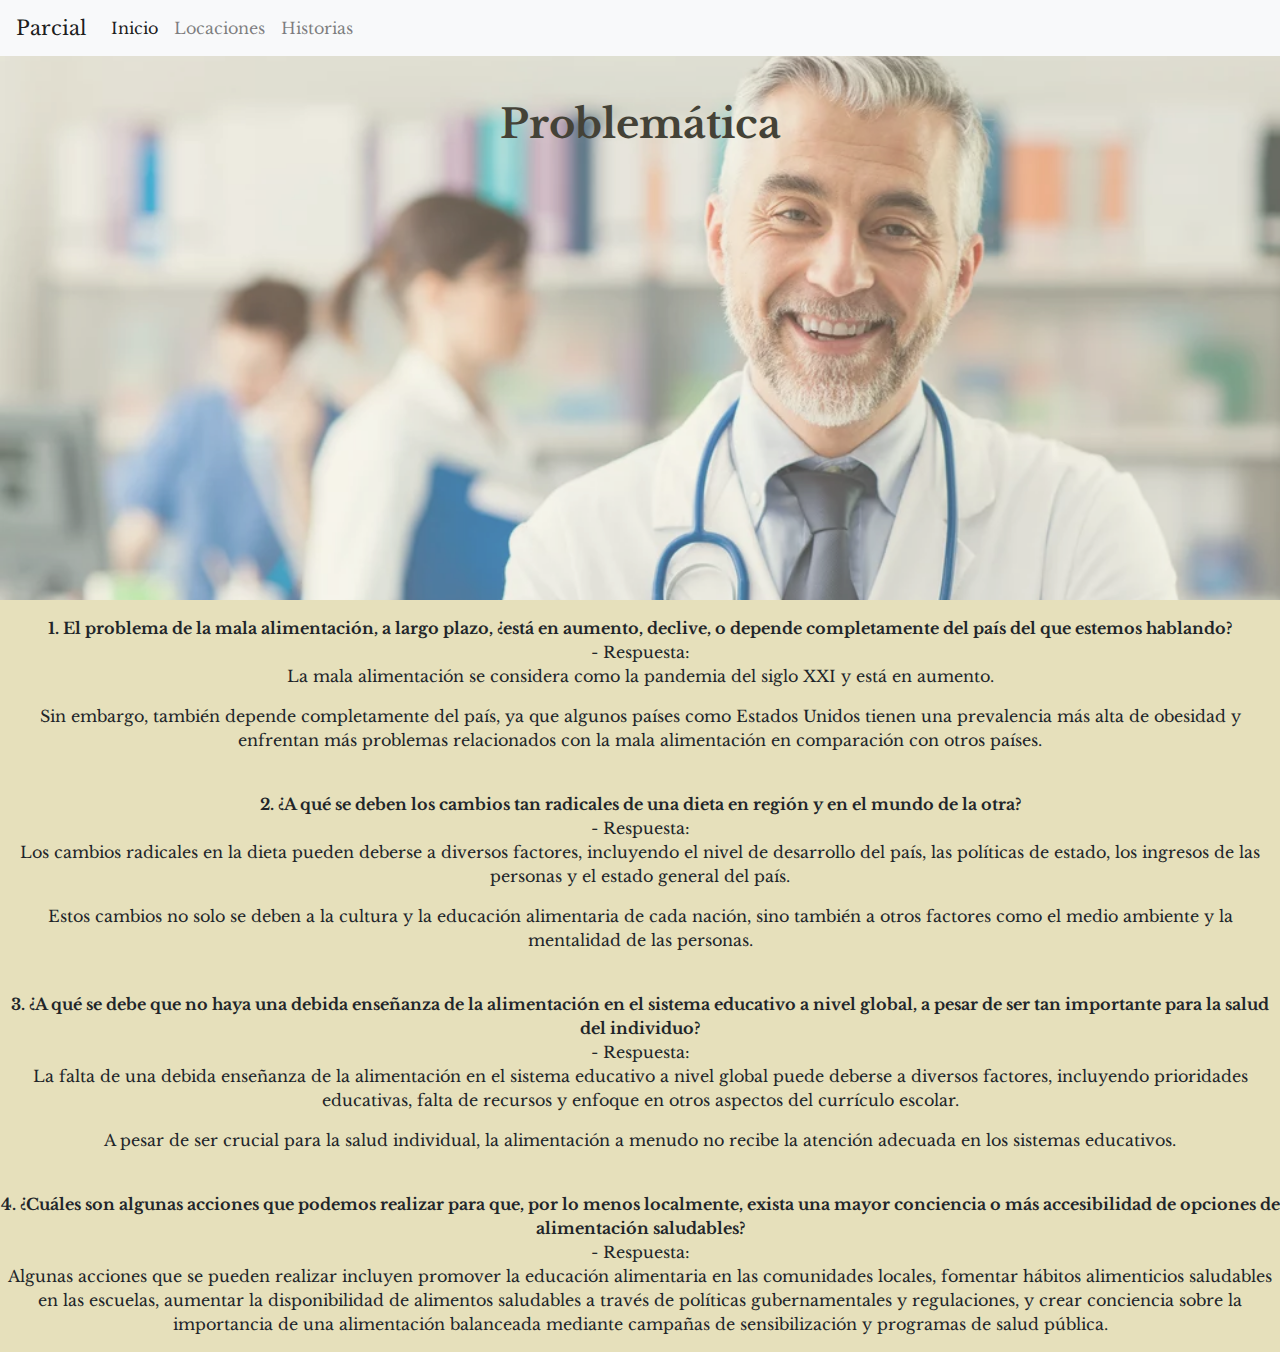
<file: Intr_Ing/index23.html>
<!DOCTYPE html>
<html lang="en">
<head>
  <meta charset="UTF-8">
  <meta name="viewport" content="width=device-width, initial-scale=1.0">
  <title>Expertos</title>
  <!-- Enlace al CSS de Bootstrap -->
  <link href="https://stackpath.bootstrapcdn.com/bootstrap/4.5.2/css/bootstrap.min.css" rel="stylesheet">
    <!-- Fuente Libre Baskerville -->
    <link href="https://fonts.googleapis.com/css2?family=Libre+Baskerville&display=swap" rel="stylesheet">

    <style>
      /* Estilos adicionales */
      body {
        font-family: 'Libre Baskerville', serif; /* Fuente Libre Baskerville para todo el texto */
       
  background-color: #e6e0bb; /* Puedes reemplazar #f8f9fa con el color que desees */
      }
  
    /* Estilos adicionales */
    /* Estilo para el header que se despliega al acercar el mouse S*/
    h1 {
      font-weight: bold; /* Hacer que todos los títulos estén en negrita */
      color: #000000;
      text-align: center;
    }
    h2, h3, h4, h5, h6 {
      font-weight: bold; /* Hacer que todos los títulos estén en negrita */
      ;
      text-align: center;
    }

    .navbar {
      transition: top 0.5s; 
      background-color: #424530;
    }
    .navbar:hover {
      top: 0;
      background-color: #424530;
    }
    /* Espacio para el contenido principal */
    .main-content {
      height: 600px; /* Altura del contenido principal */ /* Reemplaza 'ruta_de_la_imagen.jpg' con la ruta de tu imagen */
      background-image: url("Web_site/Img/shutterstock_519507367_DrT.webp");
      background-size: cover;
      background-position: top;
      text-align: center;
      padding-top: 100px;
      opacity: 0.7;
      transition: opacity 0.3s ease; /* Transición suave en la opacidad */
    }
    .mainA-content,.mainb-content {
  height: 400px; /* Altura del contenido principal */
  background-image: url("Web_site/Img/comer-bien1.jpg");
  background-size: cover;
  background-position: center;
  text-align: center;
  padding-top: 100px;
  opacity: 0.7;
  transition: opacity 0.3s ease; /* Transición suave en la opacidad */
}

.mainb-content {
  height: 400px;
  width: 100%; /* Altura del contenido principal */
  background-image: url("Web_site/Img/Metas-2020-Alimentación-Saludable.webp");
  background-size: cover;
  background-position: center;
  text-align: center;
  padding-top: 100px;
  opacity: 0.8;
  transition: opacity 0.3s ease; /* Transición suave en la opacidad */
}

.mainc-content {
  height: 400px; /* Altura del contenido principal */
  background-image: url("Web_site/Img/63699548-alimentación-saludable-la-dieta-y-el-concepto-de-la-gente-joven-comiendo-ensalada-de-verduras-en.jpg");
  background-size: cover;
  background-position: center;
  text-align: center;
  padding-top: 100px;
  opacity: 0.8;
  transition: opacity 0.3s ease; /* Transición suave en la opacidad */
}
.main-content:hover,
.mainA-content:hover,
.mainb-content:hover,
.mainc-content:hover {
  opacity: 1; /* Aumenta la opacidad al poner el cursor sobre el elemento */
}

    p{
      text-align: center;
    
    }
    /* Estilo para las tarjetas */
    .card {
  margin: 20px;
  background-color: #7a6956;
  transition: transform 0.3s ease, background-color 0.3s ease; /* Agrega una transición suave tanto para el cambio de tamaño como para el cambio de color de fondo */
}

.cursor-pointer {
  cursor: pointer;
}

.hover-pointer:hover {
  background-color: #d2b48c; /* Cambia el color de fondo al pasar el mouse sobre el elemento */
}

.hover-pointer:hover .card {
  transform: scale(1.1); /* Aumenta el tamaño del elemento en un 10% al pasar el mouse sobre él */
  transition: transform 0.3s ease; /* Agrega una transición suave al cambio de tamaño */
}

.card-img-top {
  opacity: 0.5; /* Establece una opacidad inicial para la imagen */
  transition: opacity 0.3s ease; /* Agrega una transición suave a la propiedad de opacidad */
}

.hover-pointer:hover .card-img-top {
  opacity: 1; /* Ajusta la opacidad al pasar el mouse sobre la imagen */
}



  </style>
    <script>
      document.addEventListener("DOMContentLoaded", function() {
        var card = document.getElementById("cardClick16");
        card.onclick = function() {
          window.location.href = "index17.html";
        };
      });
    </script><script>
      document.addEventListener("DOMContentLoaded", function() {
        var card = document.getElementById("cardClick17");
        card.onclick = function() {
          window.location.href = "index18.html";
        };
      });
    </script><script>
      document.addEventListener("DOMContentLoaded", function() {
        var card = document.getElementById("cardClick18");
        card.onclick = function() {
          window.location.href = "index19.html";
        };
      });
    </script><script>
      document.addEventListener("DOMContentLoaded", function() {
        var card = document.getElementById("cardClick19");
        card.onclick = function() {
          window.location.href = "index20.html";
        };
      });
    </script><script>
      document.addEventListener("DOMContentLoaded", function() {
        var card = document.getElementById("cardClick20");
        card.onclick = function() {
          window.location.href = "index21.html";
        };
      });
    </script><script>
      document.addEventListener("DOMContentLoaded", function() {
        var card = document.getElementById("cardClick21");
        card.onclick = function() {
          window.location.href = "index22.html";
        };
      });
    </script><script>
      document.addEventListener("DOMContentLoaded", function() {
        var card = document.getElementById("cardClick22");
        card.onclick = function() {
          window.location.href = "index23.html";
        };
      });
    </script><script>
      document.addEventListener("DOMContentLoaded", function() {
        var card = document.getElementById("cardClick23");
        card.onclick = function() {
          window.location.href = "index24.html";
        };
      });
    </script>
</head><body>

  <!-- Header -->
  <nav class="navbar navbar-expand-lg navbar-light bg-light fixed-top">
    <a class="navbar-brand" href="#">Parcial</a>
    <button class="navbar-toggler" type="button" data-toggle="collapse" data-target="#navbarSupportedContent" aria-controls="navbarSupportedContent" aria-expanded="false" aria-label="Toggle navigation">
      <span class="navbar-toggler-icon"></span>
    </button>
  
    <div class="collapse navbar-collapse" id="navbarSupportedContent">
      <ul class="navbar-nav mr-auto">
        <li class="nav-item active">
          <a class="nav-link" href="index.html">Inicio <span class="sr-only">(current)</span></a>
        </li>

        <li class="nav-item">
          <a class="nav-link" href="index17.html">Locaciones</a>
        </li>
        <li class="nav-item">
          <a class="nav-link" href="index19.html">Historias</a>
        </li>
      </ul>
    </div>
    
  </nav>
  <div class="main-content">

  
    <h1>Problemática</h1>
  </div>
  <div class="mt-3 text-center">
    <strong>1. El problema de la mala alimentación, a largo plazo, ¿está en aumento, declive, o depende completamente del país del que estemos hablando?</strong><br>
    - Respuesta: 
      <p>La mala alimentación se considera como la pandemia del siglo XXI y está en aumento. </p>
      <p>Sin embargo, también depende completamente del país, ya que algunos países como Estados Unidos tienen una prevalencia más alta de obesidad y enfrentan más problemas relacionados con la mala alimentación en comparación con otros países.</p><br>
 
 <strong>2. ¿A qué se deben los cambios tan radicales de una dieta en región y en el mundo de la otra?</strong><br>
    - Respuesta:
      <p>Los cambios radicales en la dieta pueden deberse a diversos factores, incluyendo el nivel de desarrollo del país, las políticas de estado, los ingresos de las personas y el estado general del país.</p>
      <p>Estos cambios no solo se deben a la cultura y la educación alimentaria de cada nación, sino también a otros factores como el medio ambiente y la mentalidad de las personas.</p><br>
 
 <strong>3. ¿A qué se debe que no haya una debida enseñanza de la alimentación en el sistema educativo a nivel global, a pesar de ser tan importante para la salud del individuo?</strong><br>
    - Respuesta: 
      <p>La falta de una debida enseñanza de la alimentación en el sistema educativo a nivel global puede deberse a diversos factores, incluyendo prioridades educativas, falta de recursos y enfoque en otros aspectos del currículo escolar.</p>
      <p>A pesar de ser crucial para la salud individual, la alimentación a menudo no recibe la atención adecuada en los sistemas educativos.</p><br>
 
 <strong>4. ¿Cuáles son algunas acciones que podemos realizar para que, por lo menos localmente, exista una mayor conciencia o más accesibilidad de opciones de alimentación saludables?</strong><br>
    - Respuesta: 
      <p>Algunas acciones que se pueden realizar incluyen promover la educación alimentaria en las comunidades locales, fomentar hábitos alimenticios saludables en las escuelas, aumentar la disponibilidad de alimentos saludables a través de políticas gubernamentales y regulaciones, y crear conciencia sobre la importancia de una alimentación balanceada mediante campañas de sensibilización y programas de salud pública.</p>
 
  </div>
</file>
